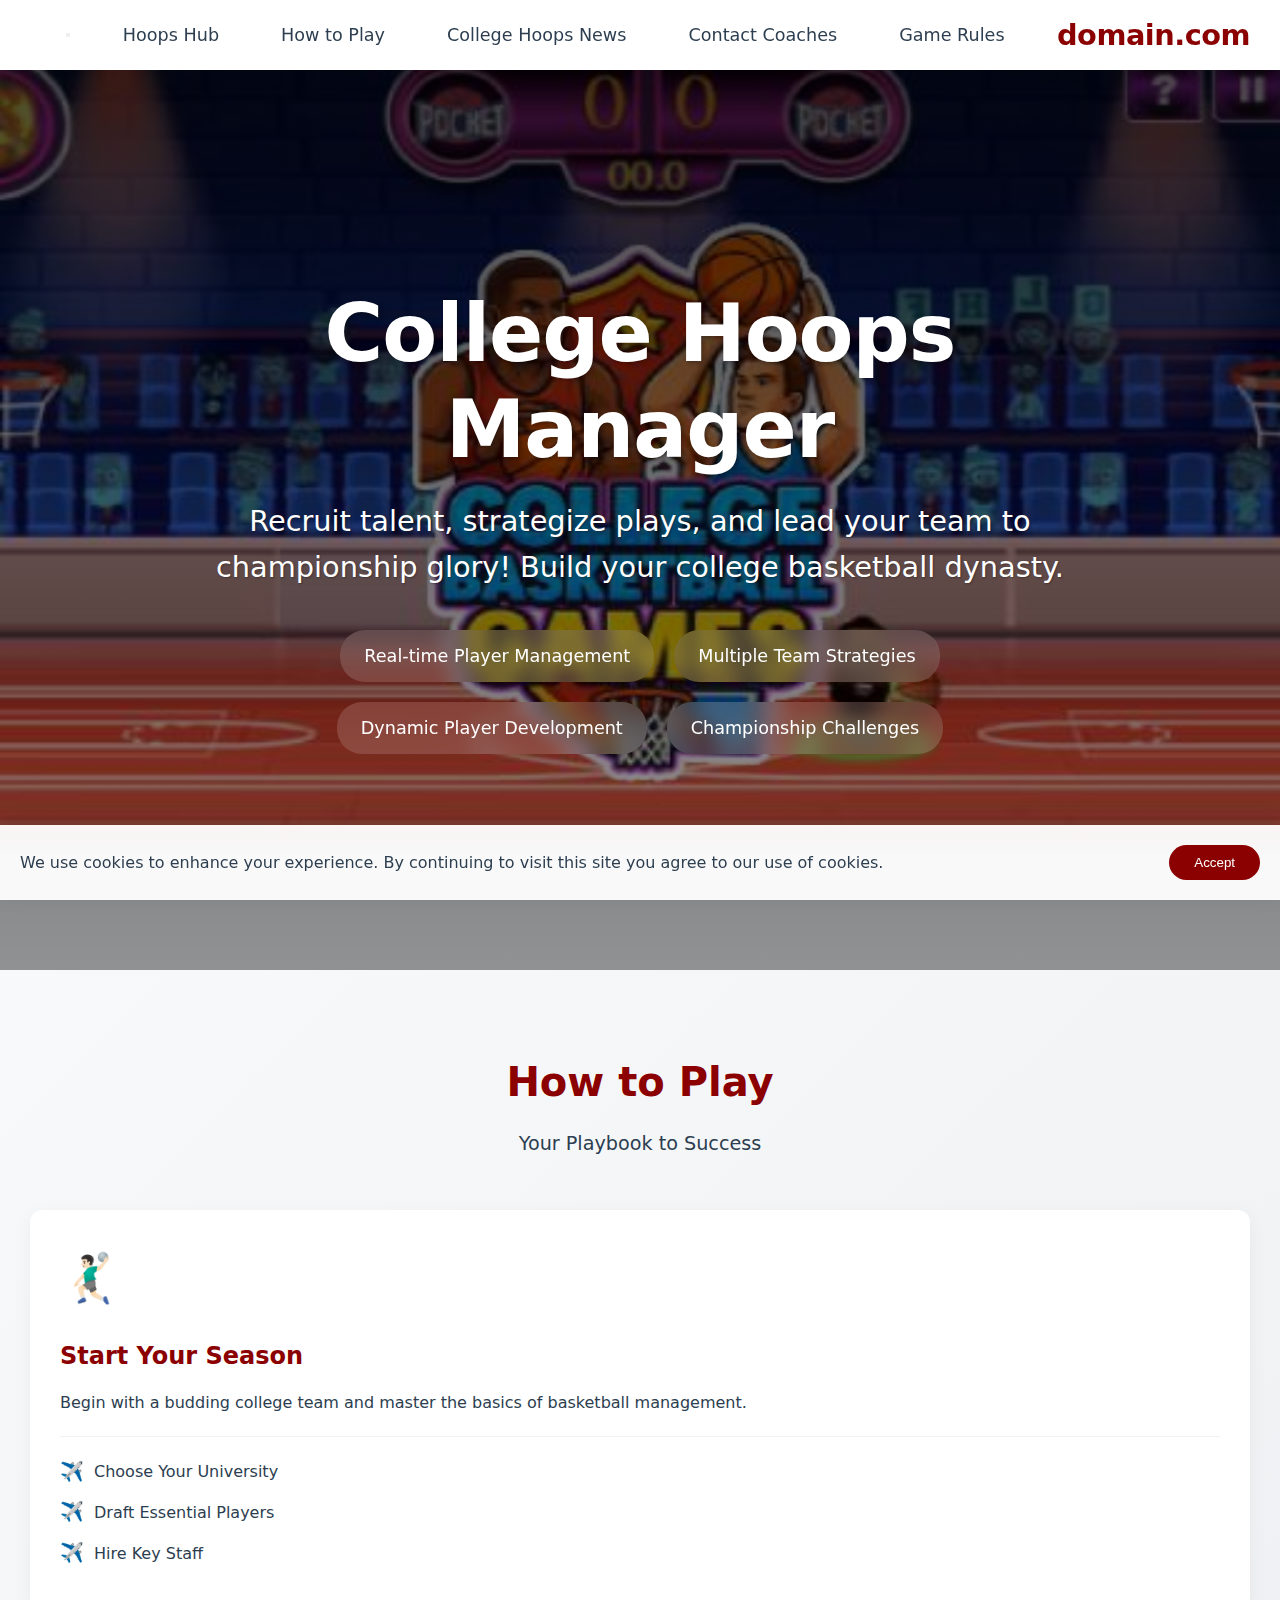
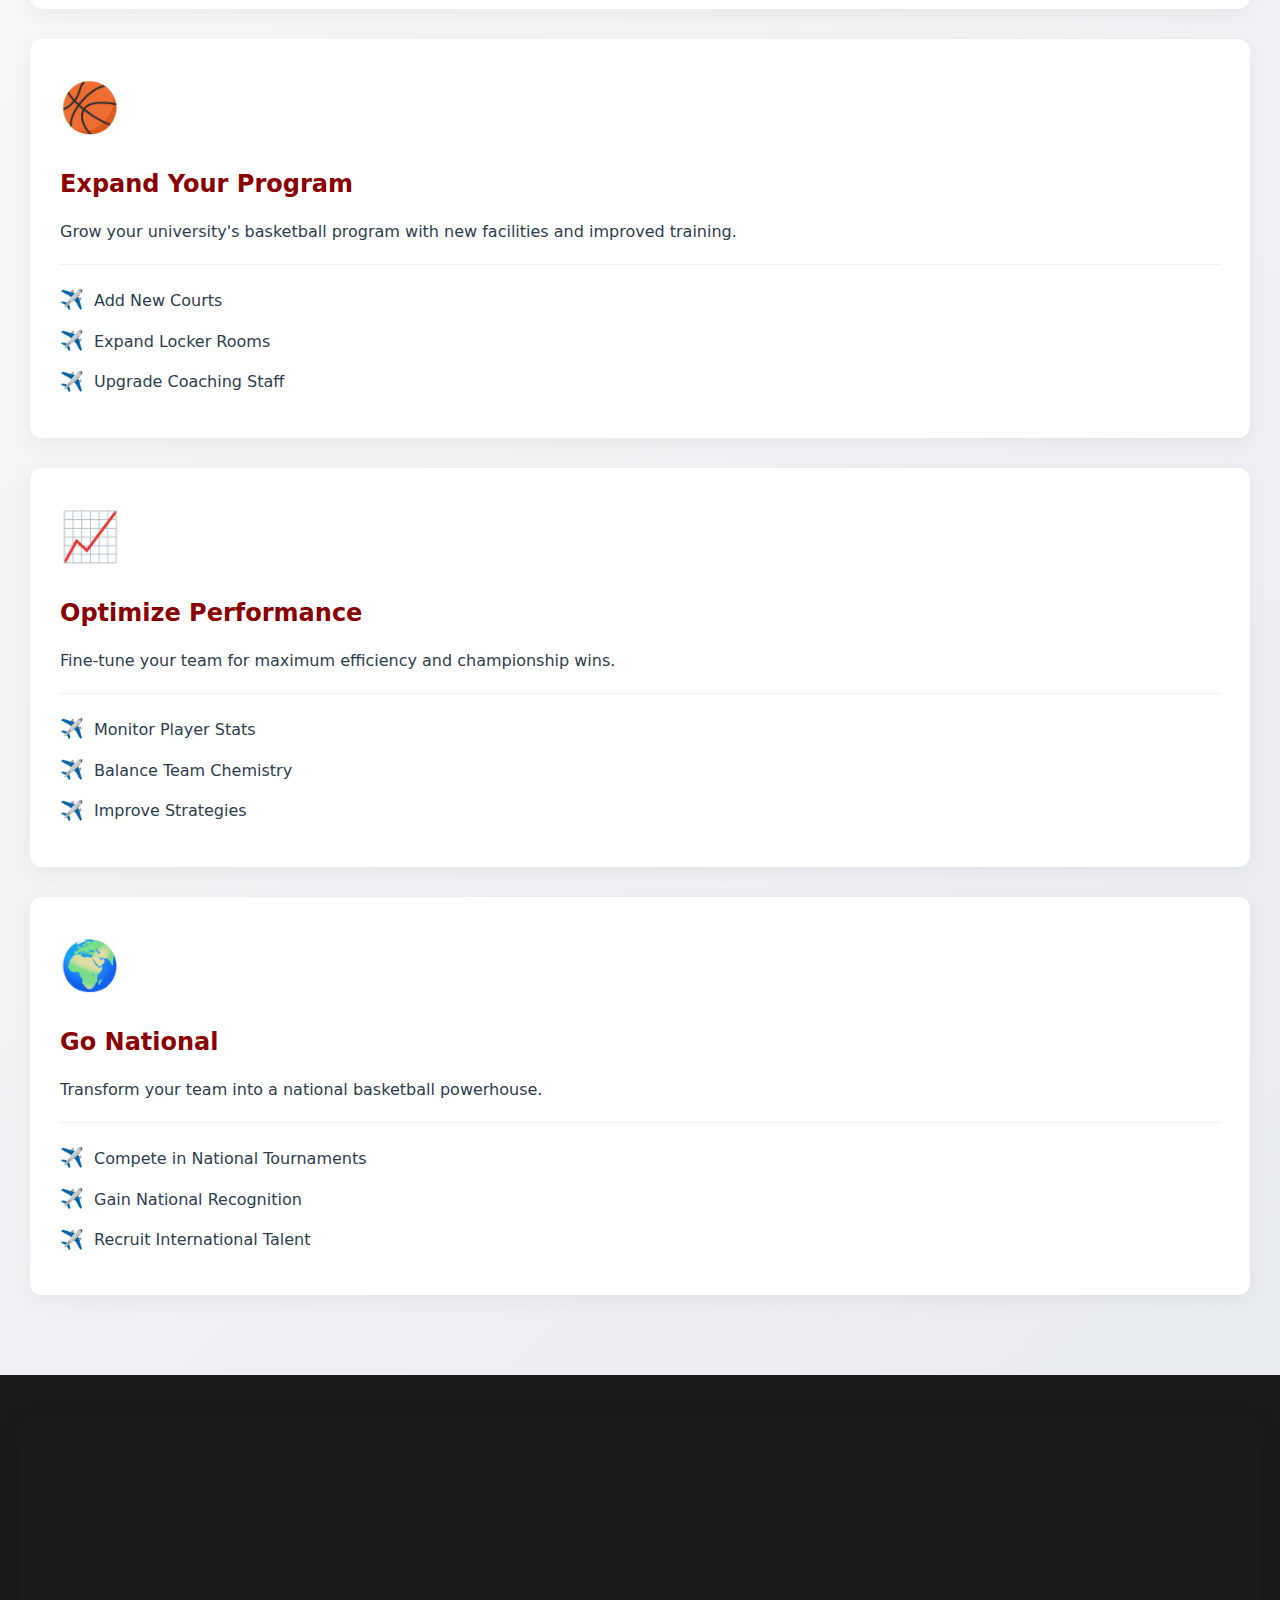
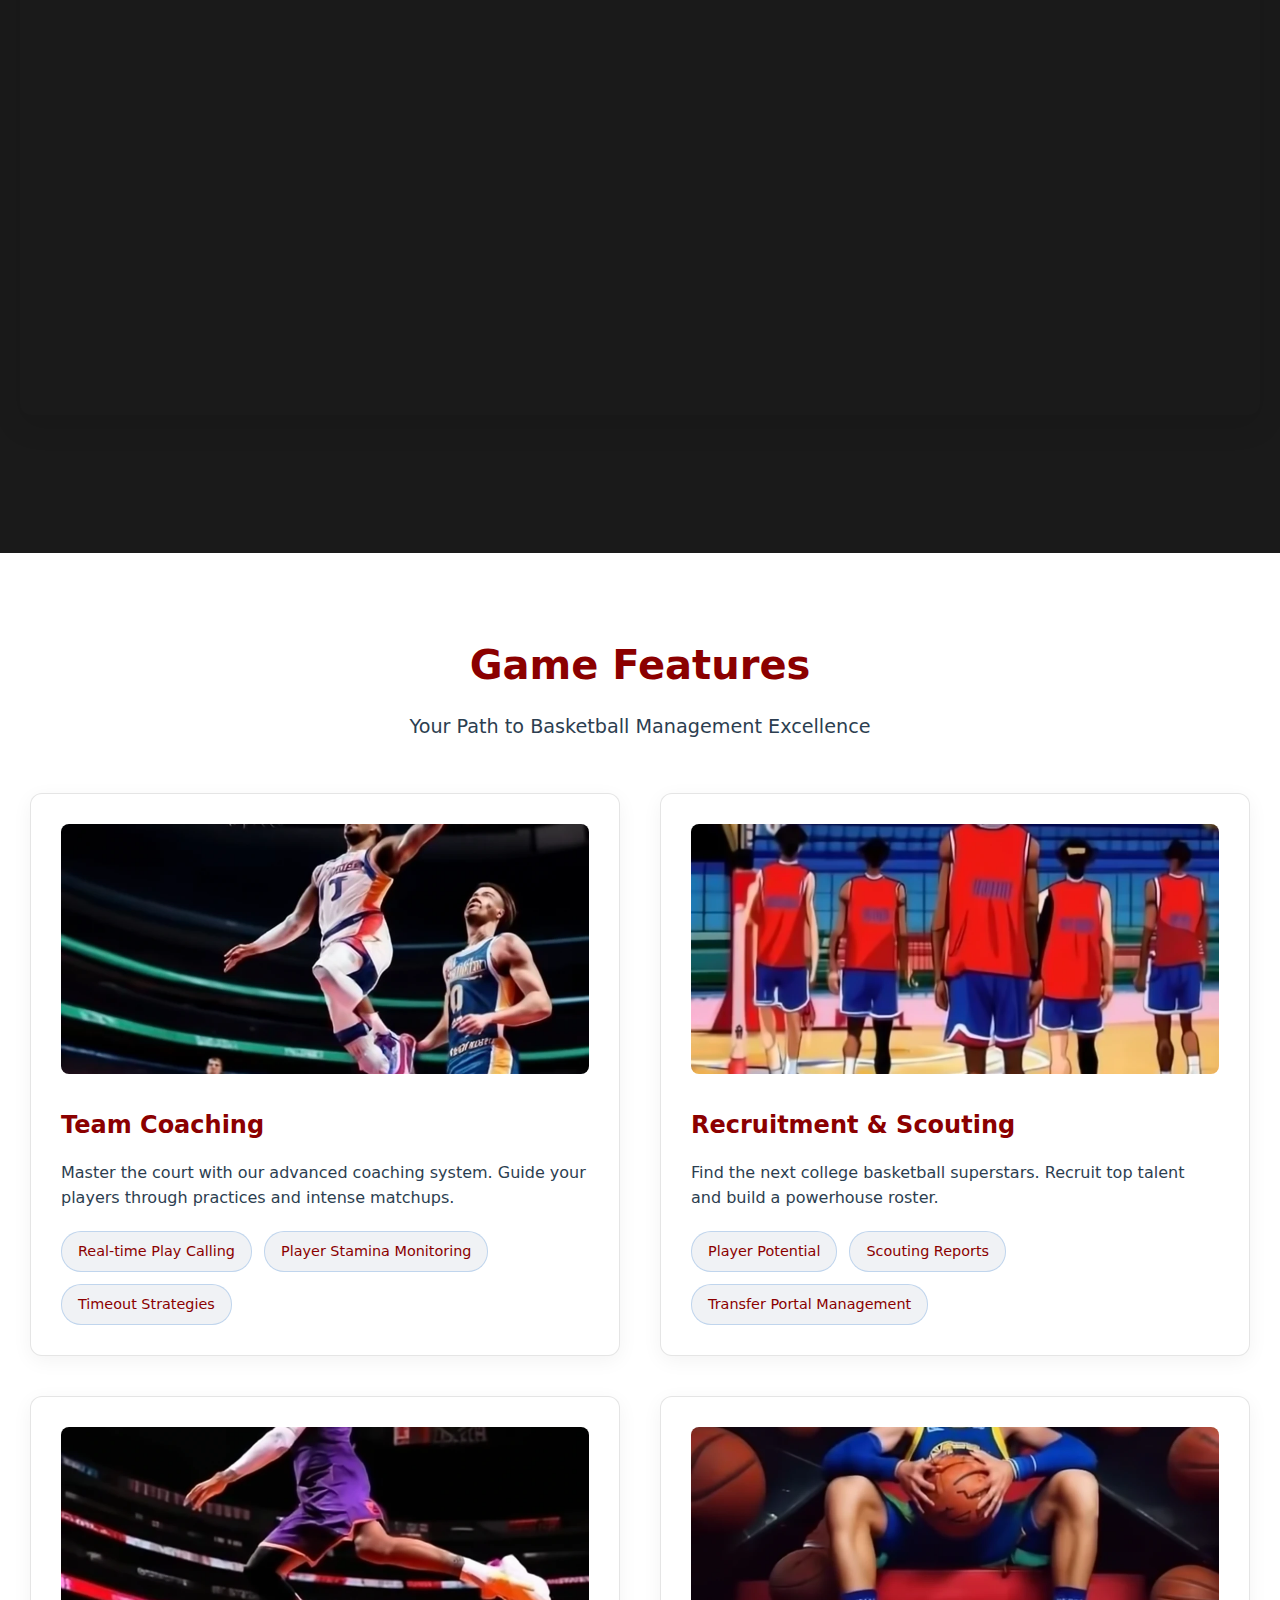
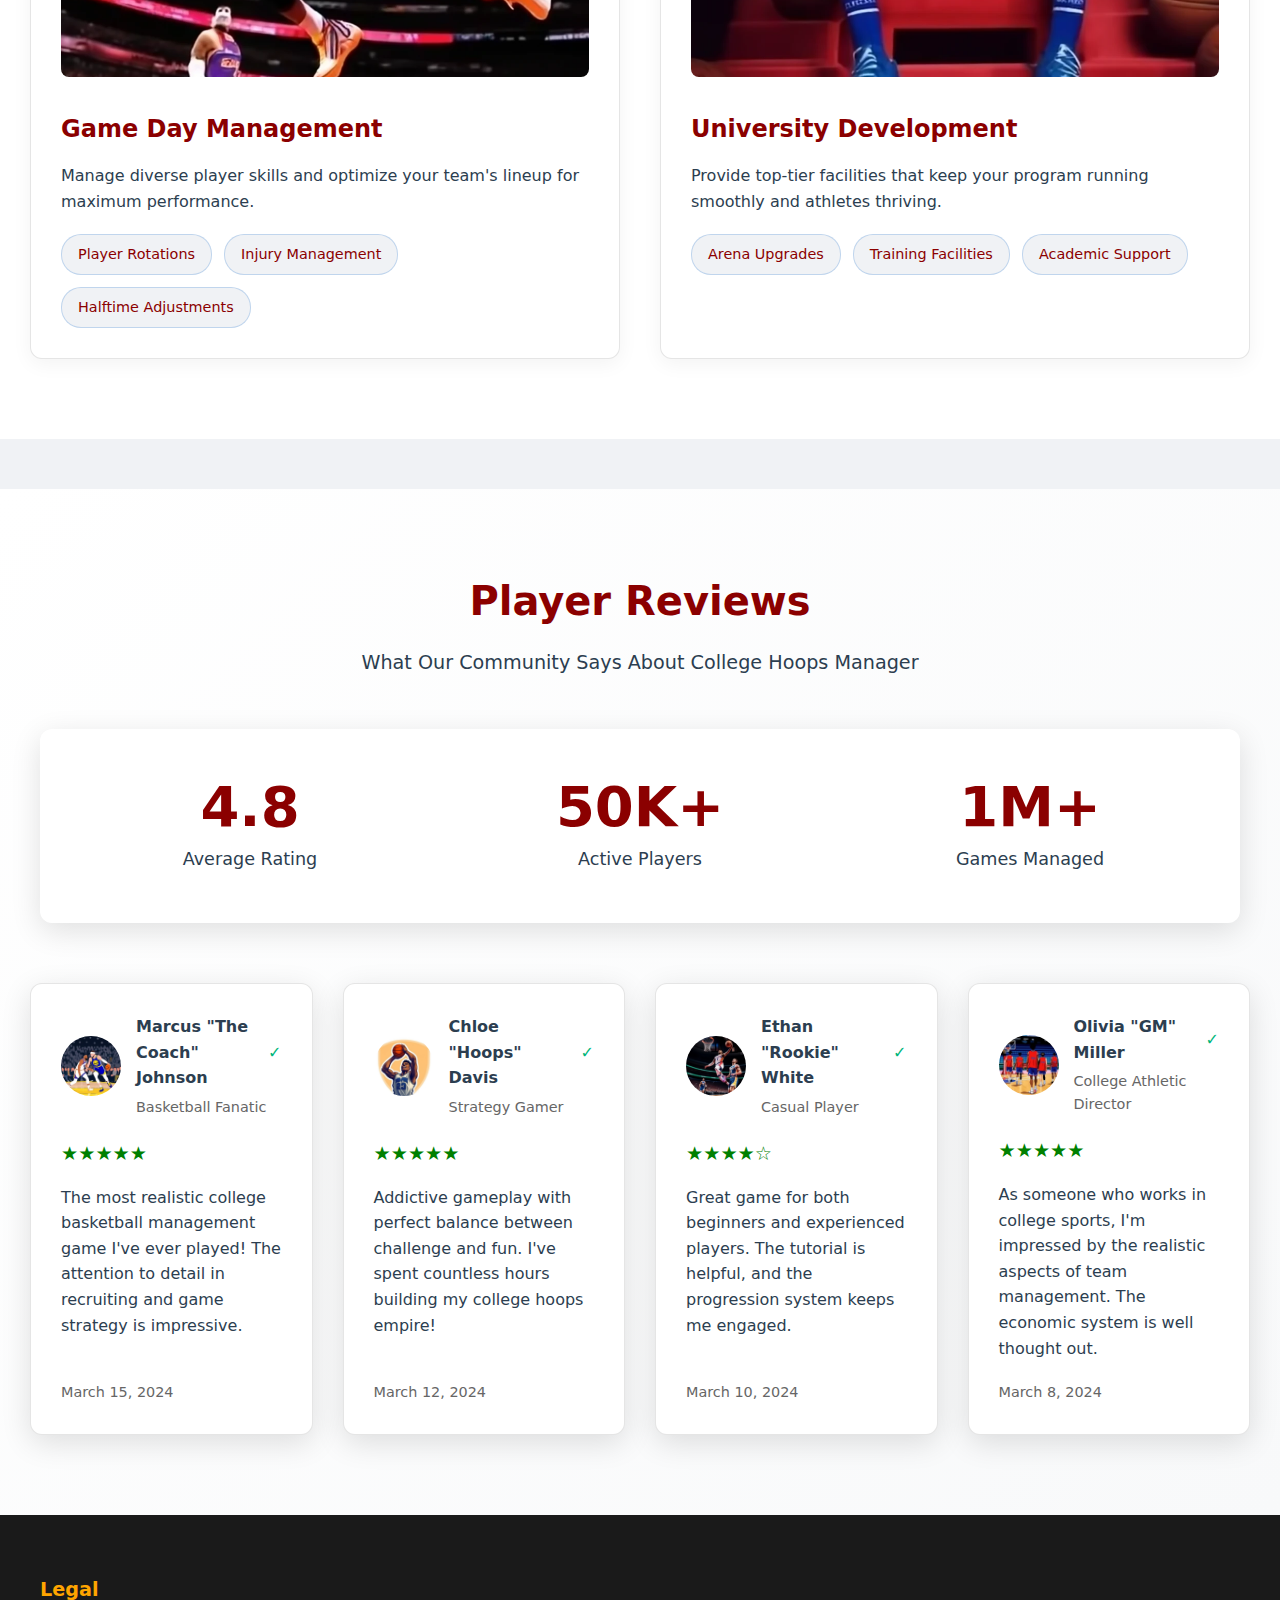
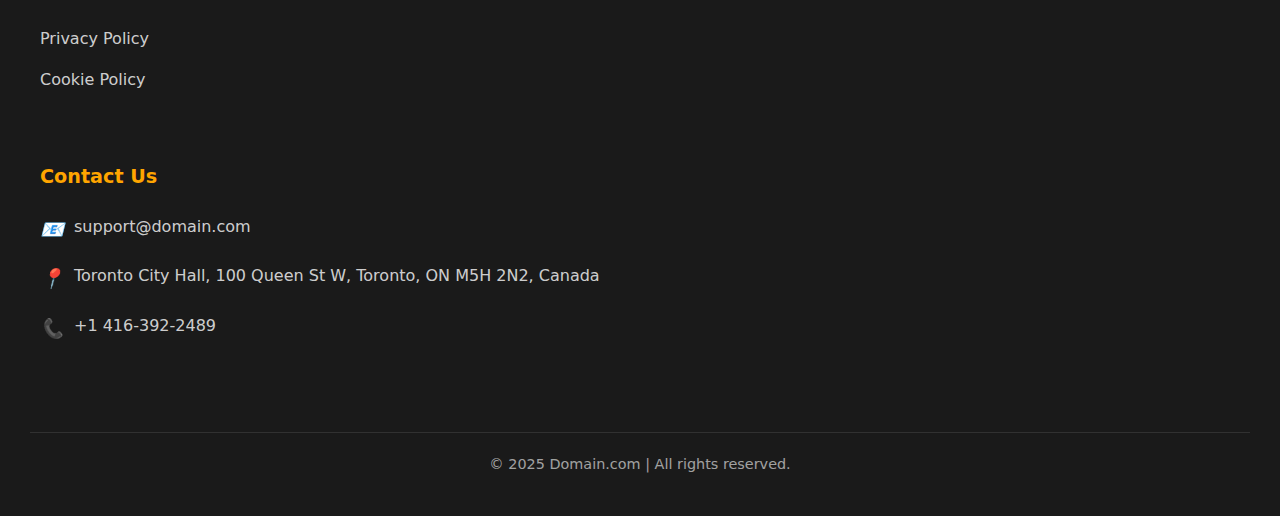
<file: index.html>
<!DOCTYPE html>
<html lang="en">
  <head>
    <meta charset="UTF-8" />
    <meta name="viewport" content="width=device-width, initial-scale=1.0" />
    <title>College Hoops Manager</title>
    <link rel="stylesheet" href="css/styles.css" />
    <link rel="icon" type="image/x-icon" href="images/favicon.ico" />
    <meta
      name="description"
      content="Recruit talent, strategize plays, and lead your team to championship glory in this exciting simulation game. Build your college basketball dynasty!"
    />
  </head>
  <body>
    <div id="header-container"></div>

    <section class="hero">
      <div class="hero-content">
        <h1 class="hero-title"></h1>
        <p class="hero-description"></p>
        <div class="hero-highlights"></div>
      </div>
    </section>

    <section id="how-to-play" class="how-to-play">
      <h2 class="section-title"></h2>
      <p class="section-subtitle how-to-play-subtitle"></p>
      <div class="steps-container"></div>
    </section>

    <section id="game" class="game-container">
      <div class="game-wrapper">
        <iframe
          src="https://html5.gamemonetize.co/red1ovg6fjny2ulquxvt4y3ah0xby91y/"
          width="100%"
          height="100%"
          scrolling="no"
          frameborder="0"
          title="College Hoops Manager"
          loading="lazy"
          allow="fullscreen"
        >
        </iframe>
      </div>
    </section>

    <section id="features" class="features">
      <h2 class="section-title"></h2>
      <p class="section-subtitle features-subtitle"></p>
      <div class="features-grid"></div>
    </section>

      <h2 class="section-title"></h2>
      <p class="section-subtitle expansion-subtitle"></p>
      <div class="expansion-features"></div>
    </section>

    <section id="reviews" class="reviews">
      <h2 class="section-title"></h2>
      <p class="section-subtitle reviews-subtitle"></p>

      <div class="reviews-stats"></div>

      <div class="reviews-grid"></div>
    </section>

    <div id="footer-container"></div>

    <div class="cookie-bar">
      <div class="cookie-bar-text">
        We use cookies to enhance your experience. By continuing to visit this
        site you agree to our use of cookies.
      </div>
      <div class="cookie-bar-buttons">
        <button class="cookie-accept-btn">Accept</button>
      </div>
    </div>

    <script src="js/main.js"></script>
    <script>
      // Cookie bar functionality
      document.addEventListener("DOMContentLoaded", function () {
        const cookieBar = document.querySelector(".cookie-bar");
        const acceptBtn = document.querySelector(".cookie-accept-btn");

        // Show cookie bar with animation
        setTimeout(() => {
          cookieBar.classList.add("show");
        }, 1000);

        // Handle accept button click
        acceptBtn.addEventListener("click", () => {
          cookieBar.classList.remove("show");
        });
      });
    </script>
  </body>
</html>
</file>
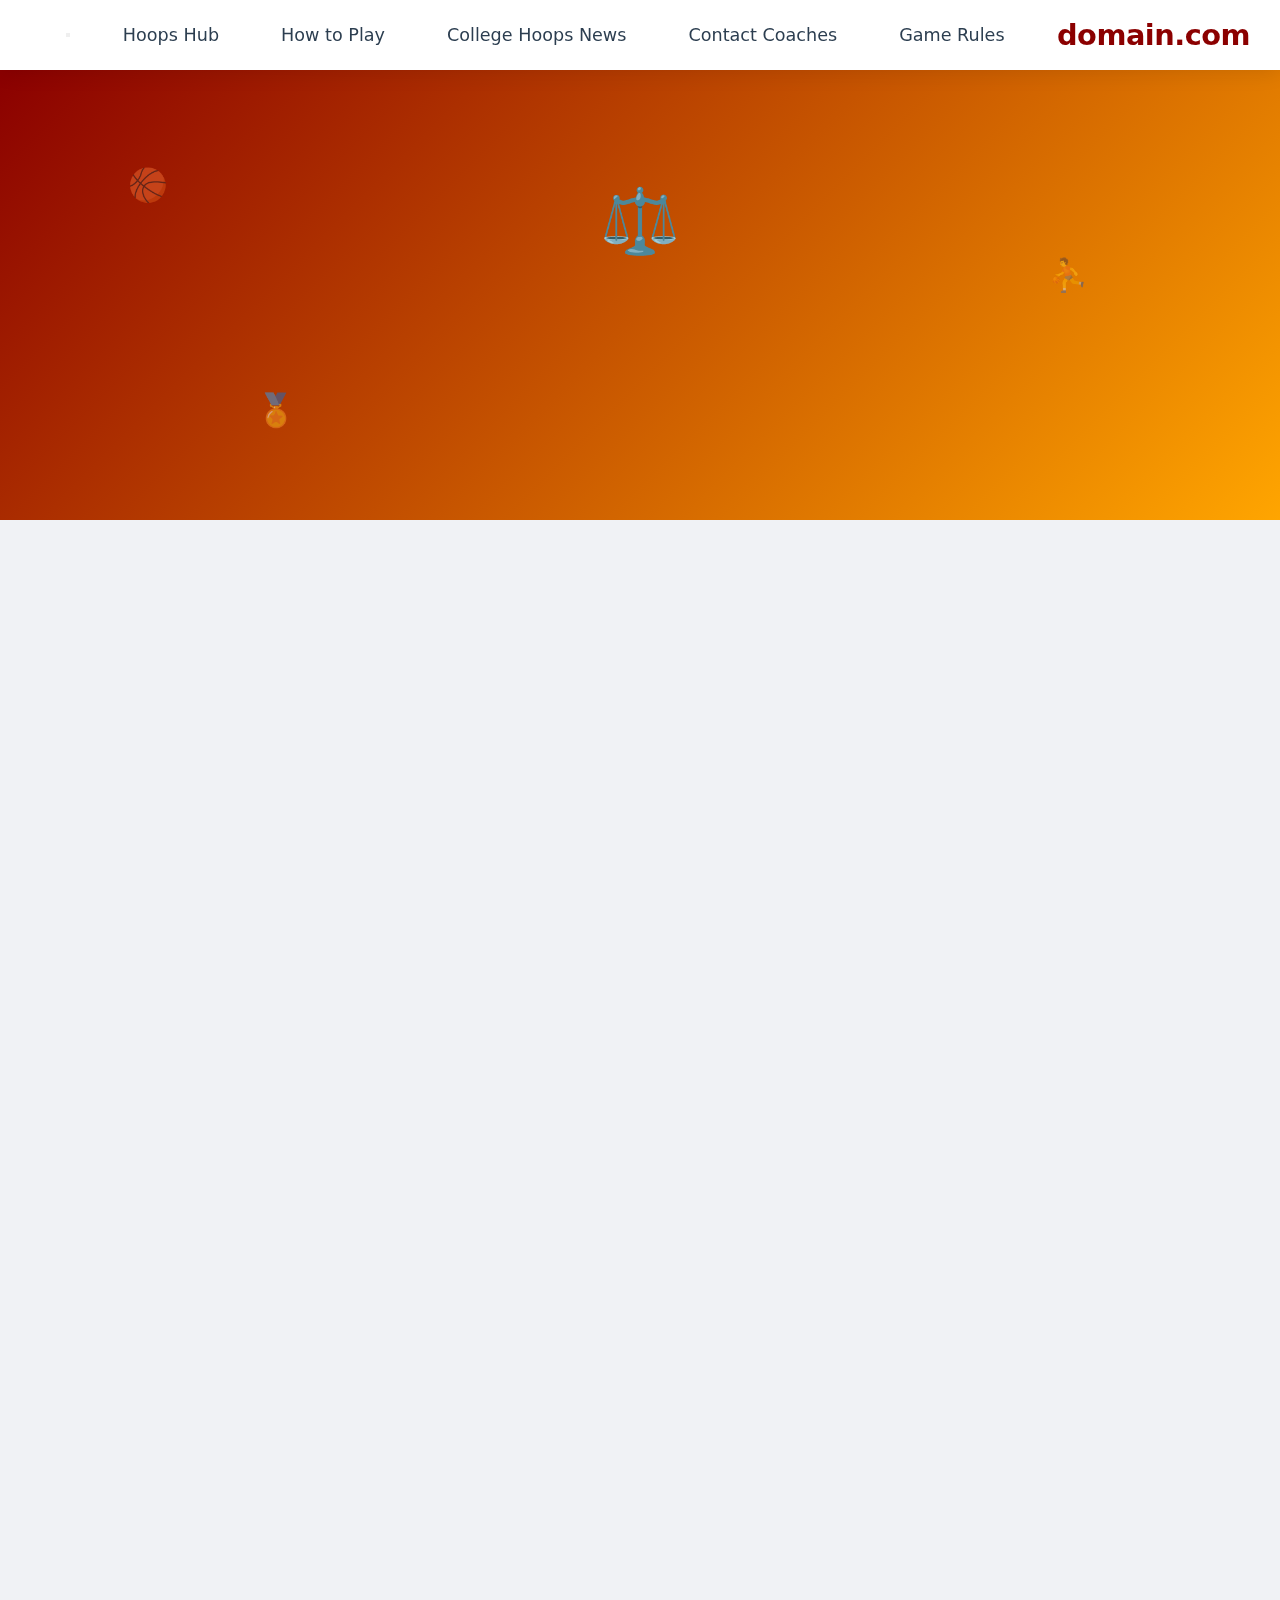
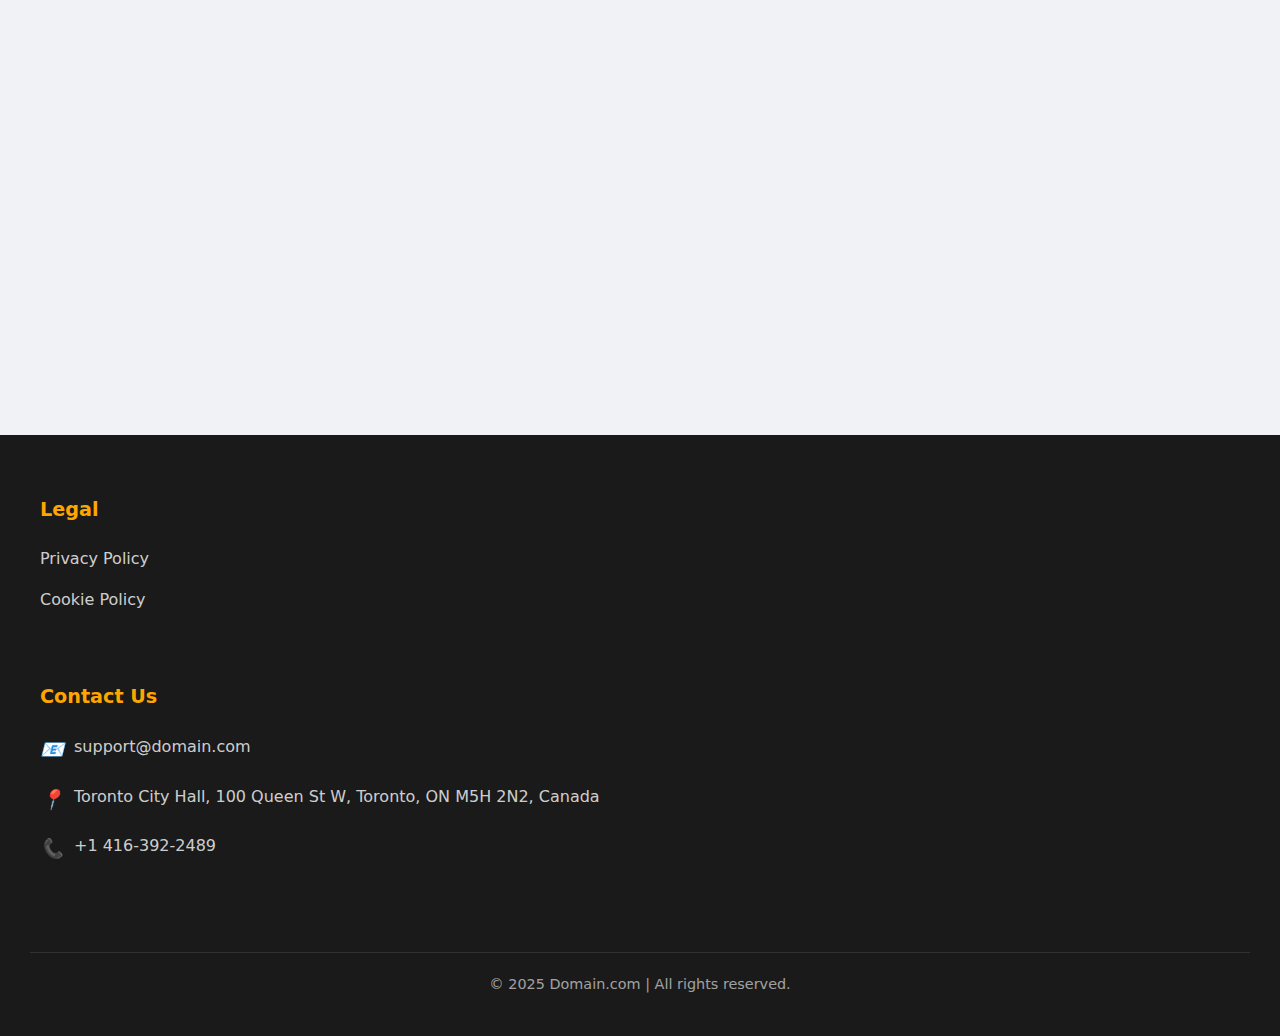
<file: air-disclaimer.html>
<!DOCTYPE html>
<html lang="en">
  <head>
    <meta charset="UTF-8" />
    <meta name="viewport" content="width=device-width, initial-scale=1.0" />
    <title>Game Rules - College Hoops Manager</title>
    <link rel="stylesheet" href="css/styles.css" />
    <link rel="icon" type="image/x-icon" href="images/favicon.ico" />
    <meta
      name="description"
      content="Legal disclaimer and terms for College Hoops Manager game"
    />
  </head>
  <body>
    <div id="header-container"></div>

    <section class="disclaimer-hero">
      <div class="disclaimer-hero-content">
        <div class="disclaimer-icon">⚖️</div>
        <h1 class="disclaimer-title">Game Rules</h1>
        <p class="disclaimer-subtitle">Important Game Information</p>
      </div>
      <div class="floating-planes">
        <div class="plane plane-1">🏀</div>
        <div class="plane plane-2">⛹️</div>
        <div class="plane plane-3">🏅</div>
      </div>
    </section>

    <section class="disclaimer-content">
      <div class="disclaimer-container">
        <div class="disclaimer-card">
          <h2>Game Simulation Notice</h2>
          <p>
            <strong class="highlight-primary">College Hoops Manager</strong>
            is a simulation game designed for entertainment purposes only. The
            game does not represent real-world college basketball operations or
            team management procedures.
          </p>
        </div>

        <div class="disclaimer-card">
          <h2>Educational Purpose</h2>
          <p>
            While our game incorporates certain aspects of basketball and team
            management, it is
            <strong class="highlight-accent"
              >not intended for professional training or sports
              certification</strong
            >. Any resemblance to real basketball procedures is simplified for
            entertainment value.
          </p>
        </div>

        <div class="disclaimer-card">
          <h2>Virtual Currency & In-Game Economy</h2>
          <p>
            All transactions within the game involve
            <strong class="highlight-primary">virtual currency only</strong>.
            The in-game economy is simulated and has no real-world monetary
            value or implications.
          </p>
        </div>

        <div class="disclaimer-card">
          <h2>Content & Updates</h2>
          <p>
            We reserve the right to
            <strong class="highlight-accent"
              >modify, update, or change any aspect of the game</strong
            >
            without prior notice. Game features, mechanics, and content may be
            adjusted for balance or entertainment purposes.
          </p>
        </div>

        <div class="disclaimer-card">
          <h2>User Responsibilities</h2>
          <p>
            Players acknowledge that they are
            <strong class="highlight-primary"
              >playing at their own discretion</strong
            >
            and are responsible for ensuring their gaming environment and
            schedule align with their personal circumstances.
          </p>
        </div>

        <div class="disclaimer-card">
          <h2>Data & Privacy</h2>
          <p>
            We collect and store only
            <strong class="highlight-accent"
              >essential game-related data</strong
            >
            necessary for proper game functionality and user experience. For
            more information, please refer to our Privacy Policy.
          </p>
        </div>

        <div class="disclaimer-notice">
          <div class="notice-icon">📝</div>
          <p>
            By playing College Hoops Manager, you acknowledge that you have
            read, understood, and agreed to these game rules. For any questions
            or concerns, please
            <a href="contact-tower.html" class="notice-link"
              >contact our support team</a
            >.
          </p>
        </div>
      </div>
    </section>

    <div id="footer-container"></div>

    <script src="js/main.js"></script>
  </body>
</html>
</file>
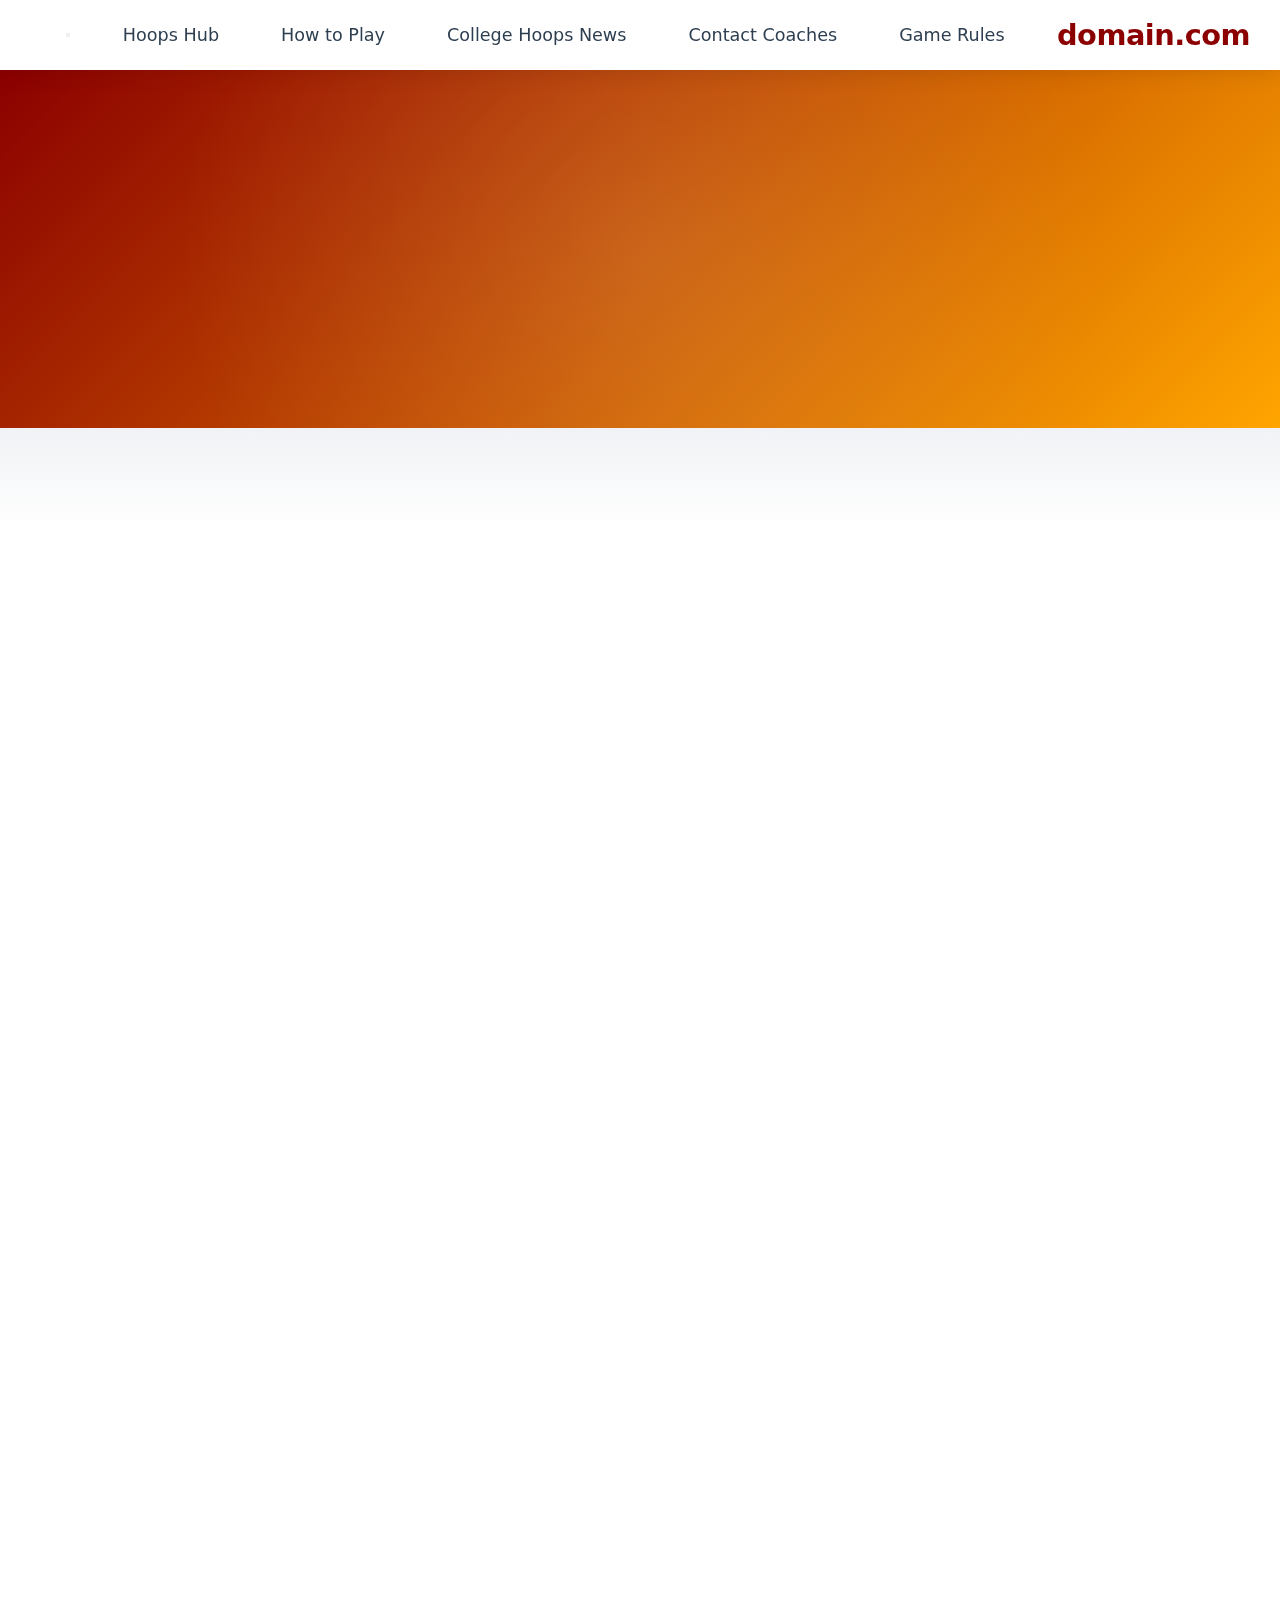
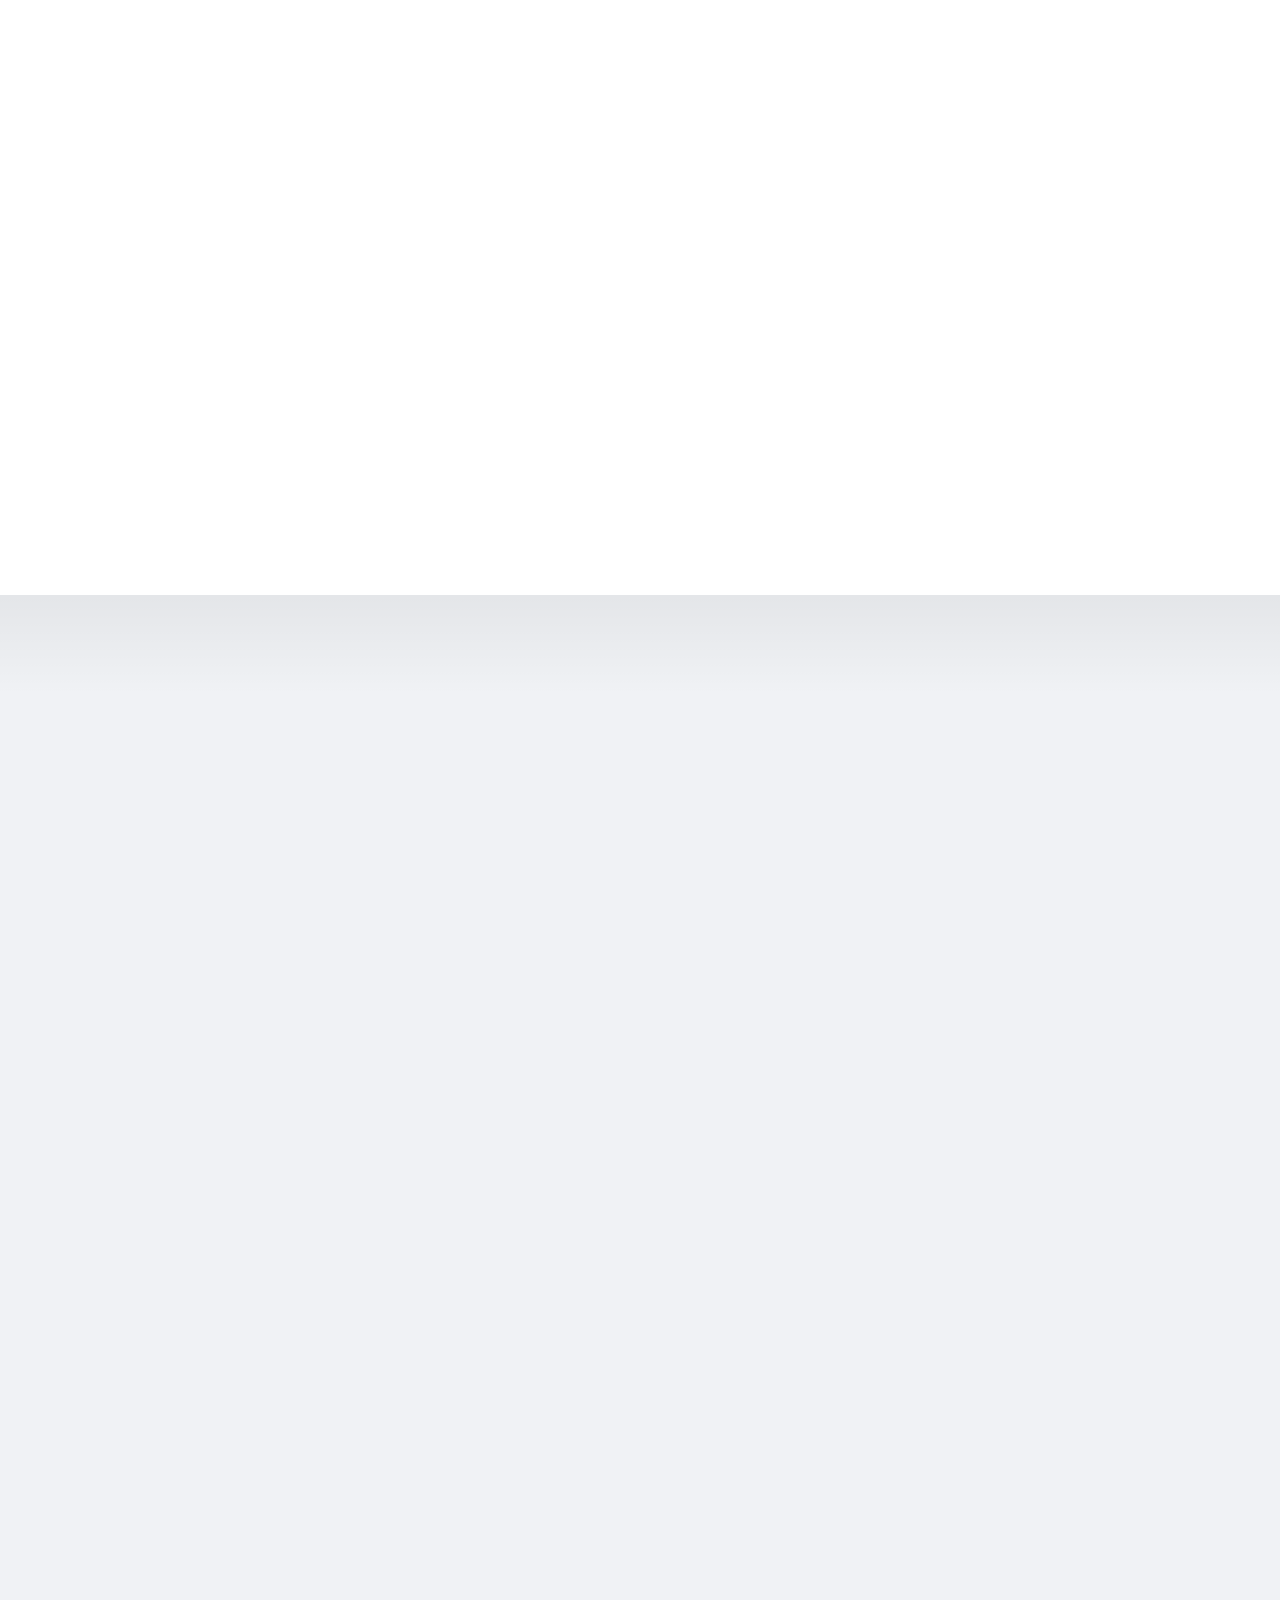
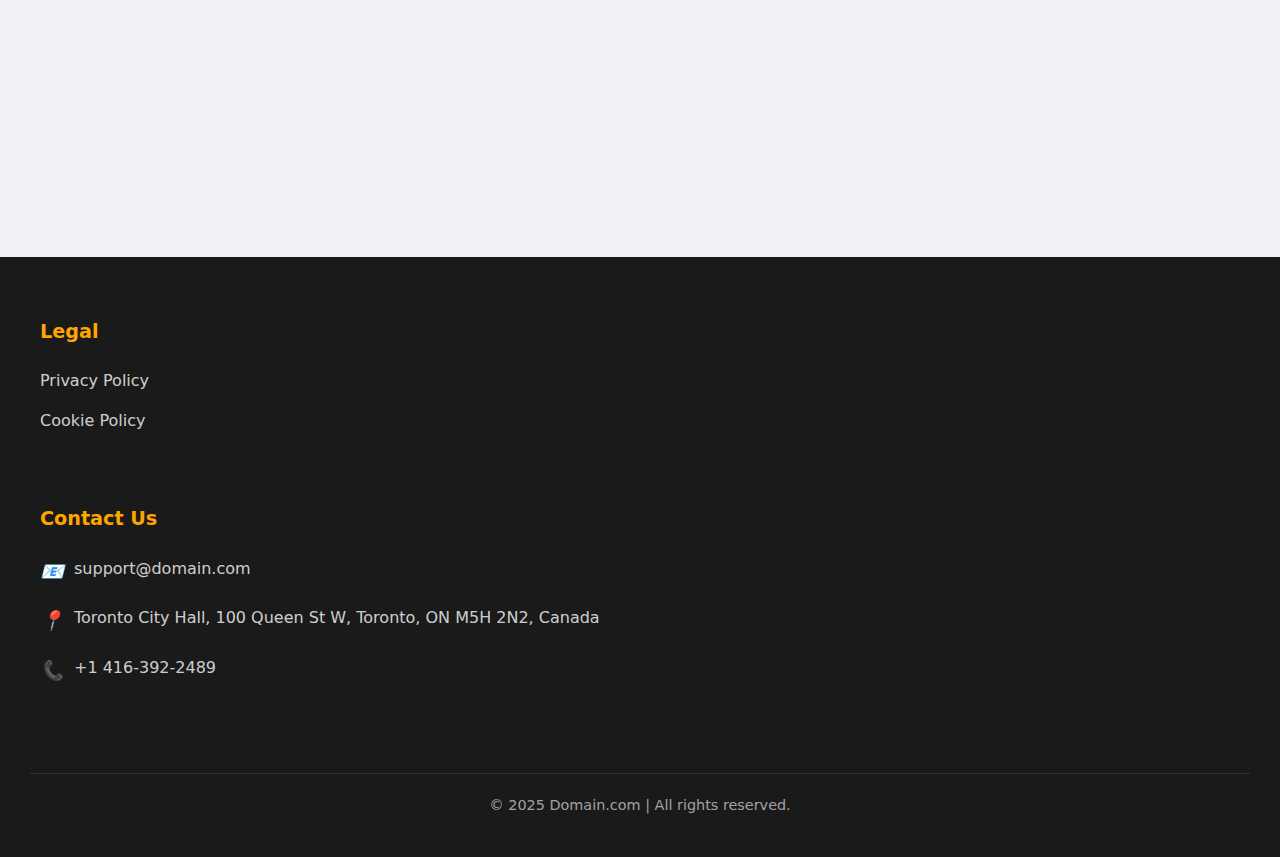
<file: air-traffic-news.html>
<!DOCTYPE html>
<html lang="en">
  <head>
    <meta charset="UTF-8" />
    <meta name="viewport" content="width=device-width, initial-scale=1.0" />
    <title>College Hoops News - College Hoops Manager</title>
    <link rel="stylesheet" href="css/styles.css" />
    <link rel="icon" type="image/x-icon" href="images/favicon.ico" />
    <meta
      name="description"
      content="Latest updates from the world of college basketball, game updates, and team development news"
    />
  </head>
  <body>
    <div id="header-container"></div>

    <section class="news-hero">
      <div class="news-hero-content">
        <h1 class="news-title"></h1>
        <p class="news-description"></p>
      </div>
    </section>

    <section class="featured-article">
      <div class="featured-content">
        <div class="featured-header">
          <h2 class="featured-title"></h2>
          <p class="featured-subtitle"></p>
        </div>
        <div class="featured-image"></div>
        <div class="featured-sections"></div>
        <div class="featured-conclusion"></div>
      </div>
    </section>

    <section class="news-grid-section">
      <div class="news-grid"></div>
    </section>

    <div id="footer-container"></div>

    <script src="js/main.js"></script>
    <script src="js/news.js"></script>
  </body>
</html>
</file>
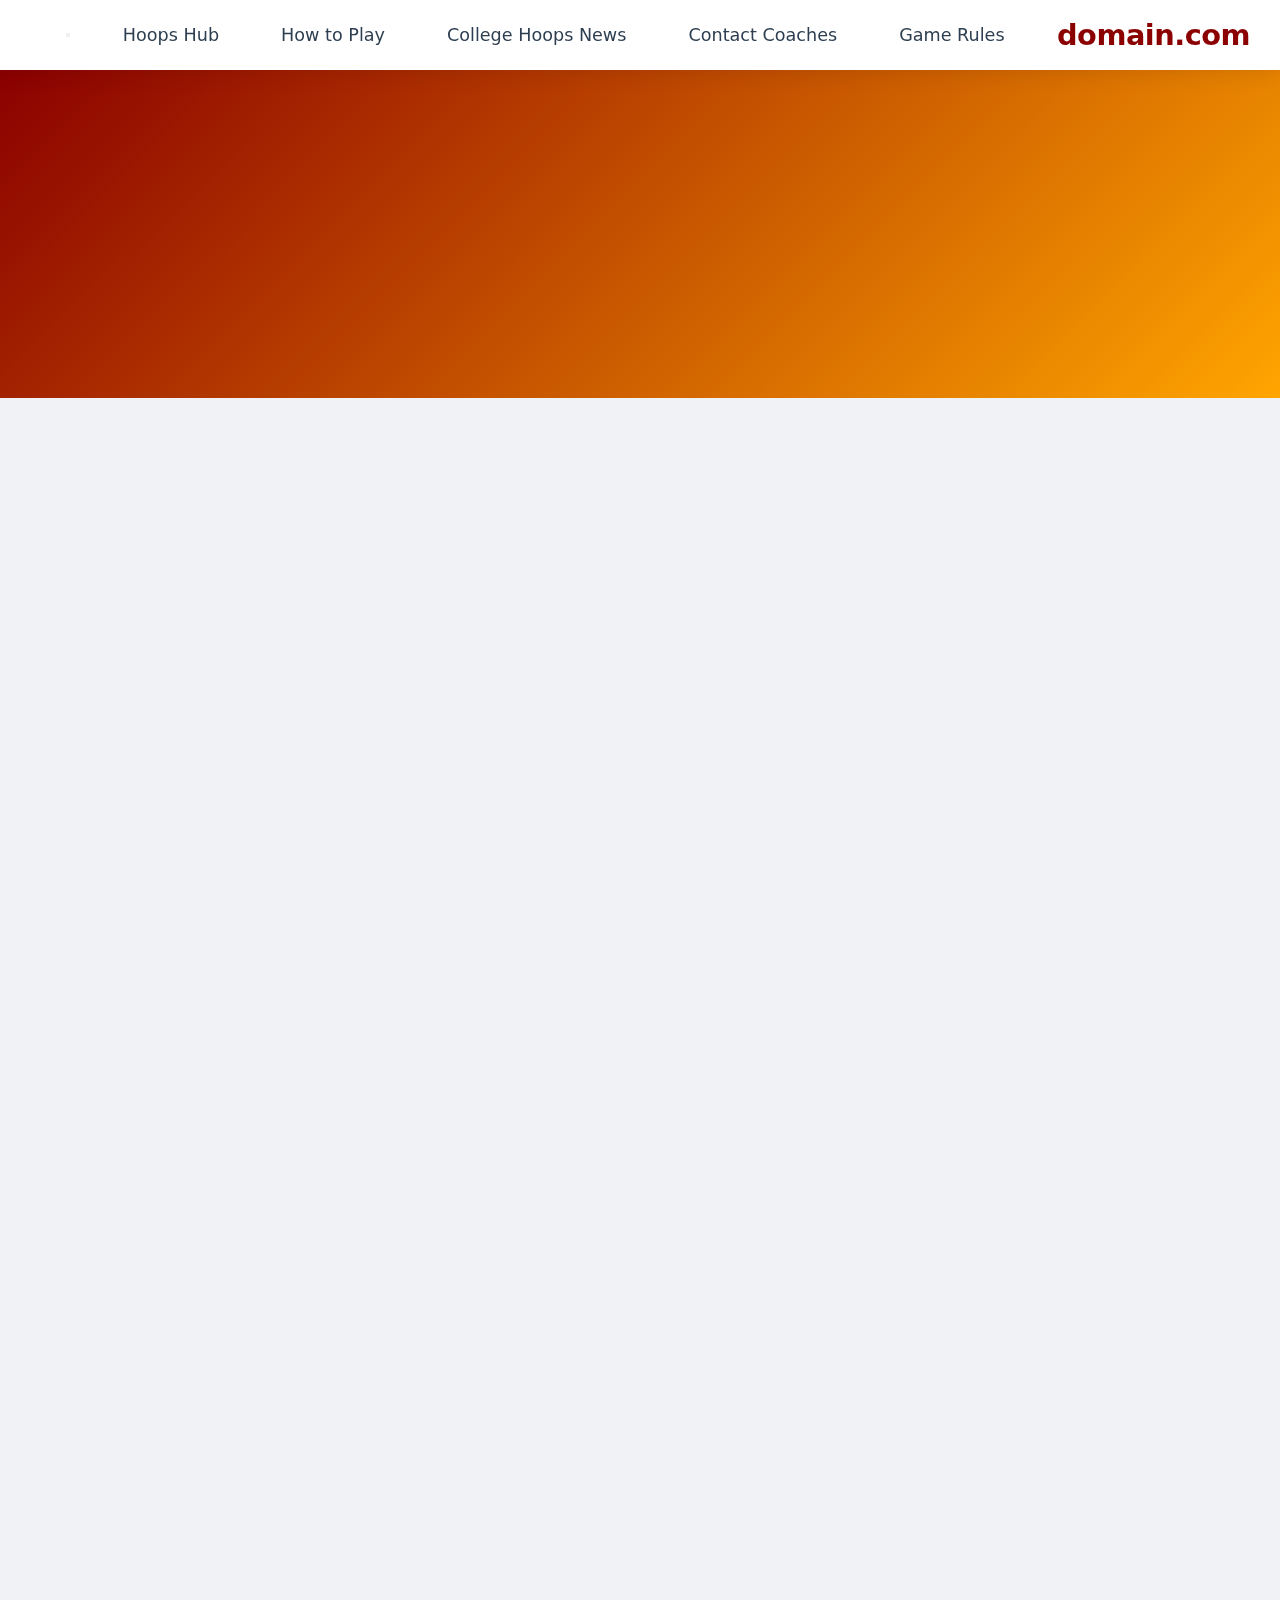
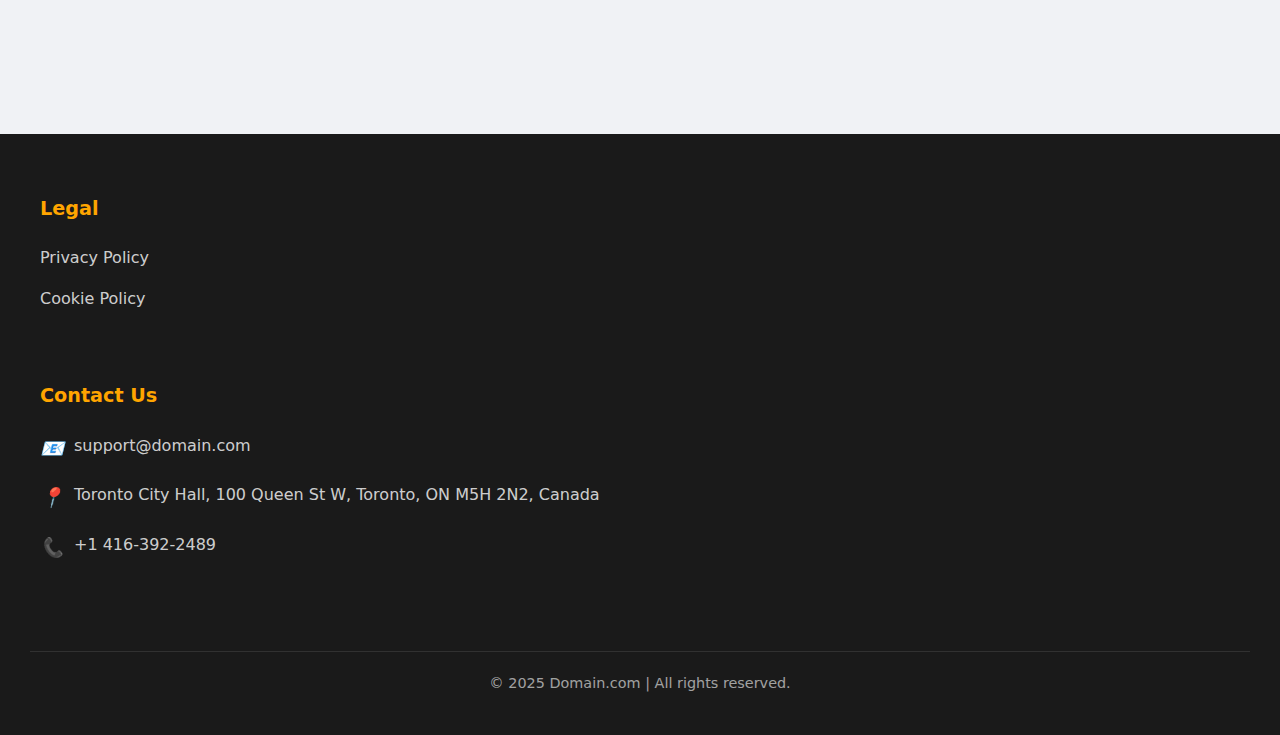
<file: contact-tower.html>
<!DOCTYPE html>
<html lang="en">
  <head>
    <meta charset="UTF-8" />
    <meta name="viewport" content="width=device-width, initial-scale=1.0" />
    <title>Contact Coaches - College Hoops Manager</title>
    <link rel="stylesheet" href="css/styles.css" />
    <link rel="icon" type="image/x-icon" href="images/favicon.ico" />
    <meta
      name="description"
      content="Contact our support team for any questions about College Hoops Manager game"
    />
  </head>
  <body>
    <div id="header-container"></div>

    <section class="contact-hero">
      <div class="contact-hero-content">
        <h1 class="contact-title">Contact Coaches</h1>
        <p class="contact-description">Get in touch with our support team</p>
      </div>
    </section>
    <section class="map-section">
      <iframe
        src="https://www.google.com/maps?q=100+Queen+St+W,+Toronto,+ON+M5H+2N2,+Canada&hl=en&output=embed"
        width="100%"
        height="450"
        style="border: 0"
        allowfullscreen=""
        loading="lazy"
        referrerpolicy="no-referrer-when-downgrade"
        class="map-frame"
      ></iframe>
    </section>

    <section class="contact-grid-section">
      <div class="contact-grid">
        <div class="contact-form-container">
          <h2>Send us a message</h2>
          <form id="contactForm" class="contact-form">
            <div class="form-group">
              <label for="name">Name</label>
              <input
                type="text"
                id="name"
                name="name"
                required
                class="form-input"
              />
            </div>
            <div class="form-group">
              <label for="email">Email</label>
              <input
                type="email"
                id="email"
                name="email"
                required
                class="form-input"
              />
            </div>
            <div class="form-group">
              <label for="message">Message</label>
              <textarea
                id="message"
                name="message"
                required
                class="form-input"
                rows="5"
              ></textarea>
            </div>
            <button type="submit" class="submit-button">Send Message</button>
          </form>
          <div id="notification" class="notification"></div>
        </div>

        <div class="contact-info-container">
          <h2>Contact Information</h2>
          <div class="contact-info-grid">
            <div class="contact-info-item">
              <div class="info-icon">📧</div>
              <h3>Email</h3>
              <p>support@domain.com</p>
            </div>
            <div class="contact-info-item">
              <div class="info-icon">📍</div>
              <h3>Address</h3>
              <p>
                Toronto City Hall, 100 Queen St W, Toronto, ON M5H 2N2, Canada
              </p>
            </div>
            <div class="contact-info-item">
              <div class="info-icon">📞</div>
              <h3>Phone</h3>
              <p>+1 416-392-2489</p>
            </div>
          </div>
        </div>
      </div>
    </section>

    <div id="footer-container"></div>

    <script src="js/main.js"></script>
    <script src="js/contact.js"></script>
  </body>
</html>
</file>
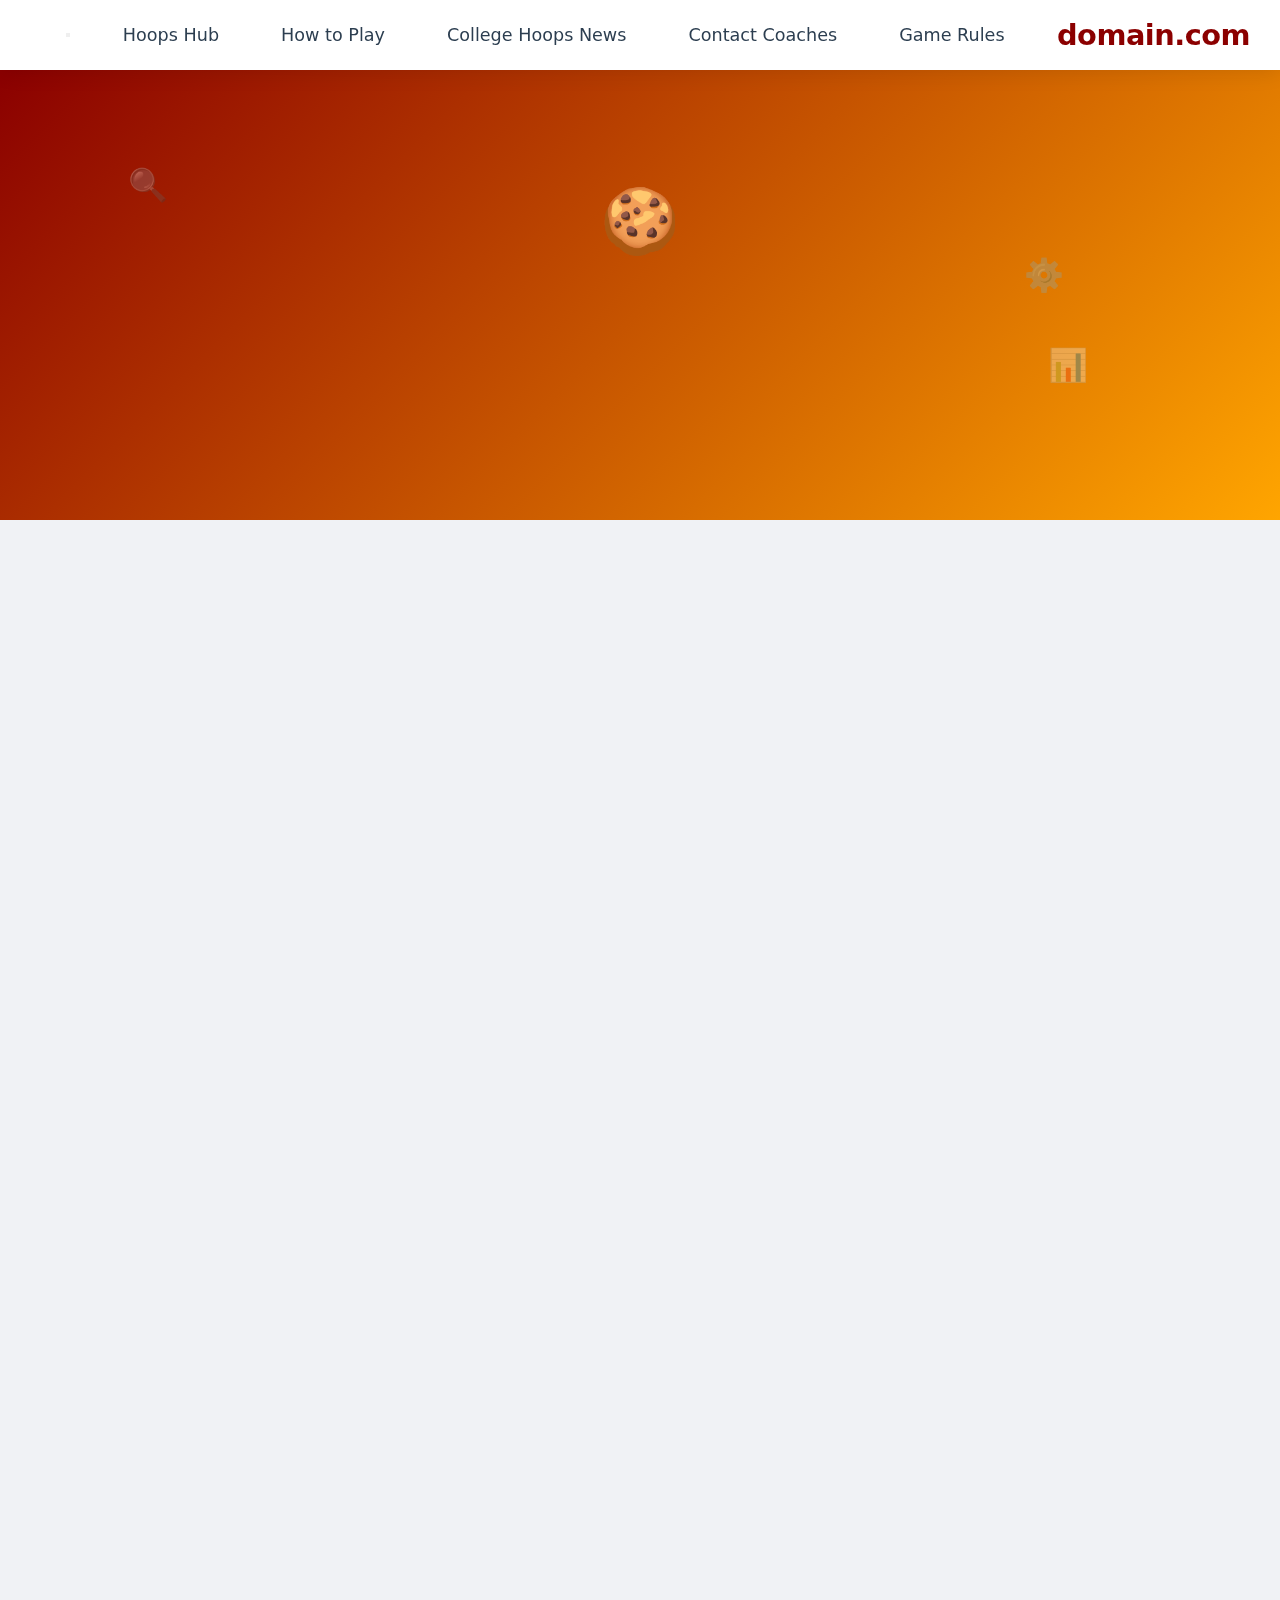
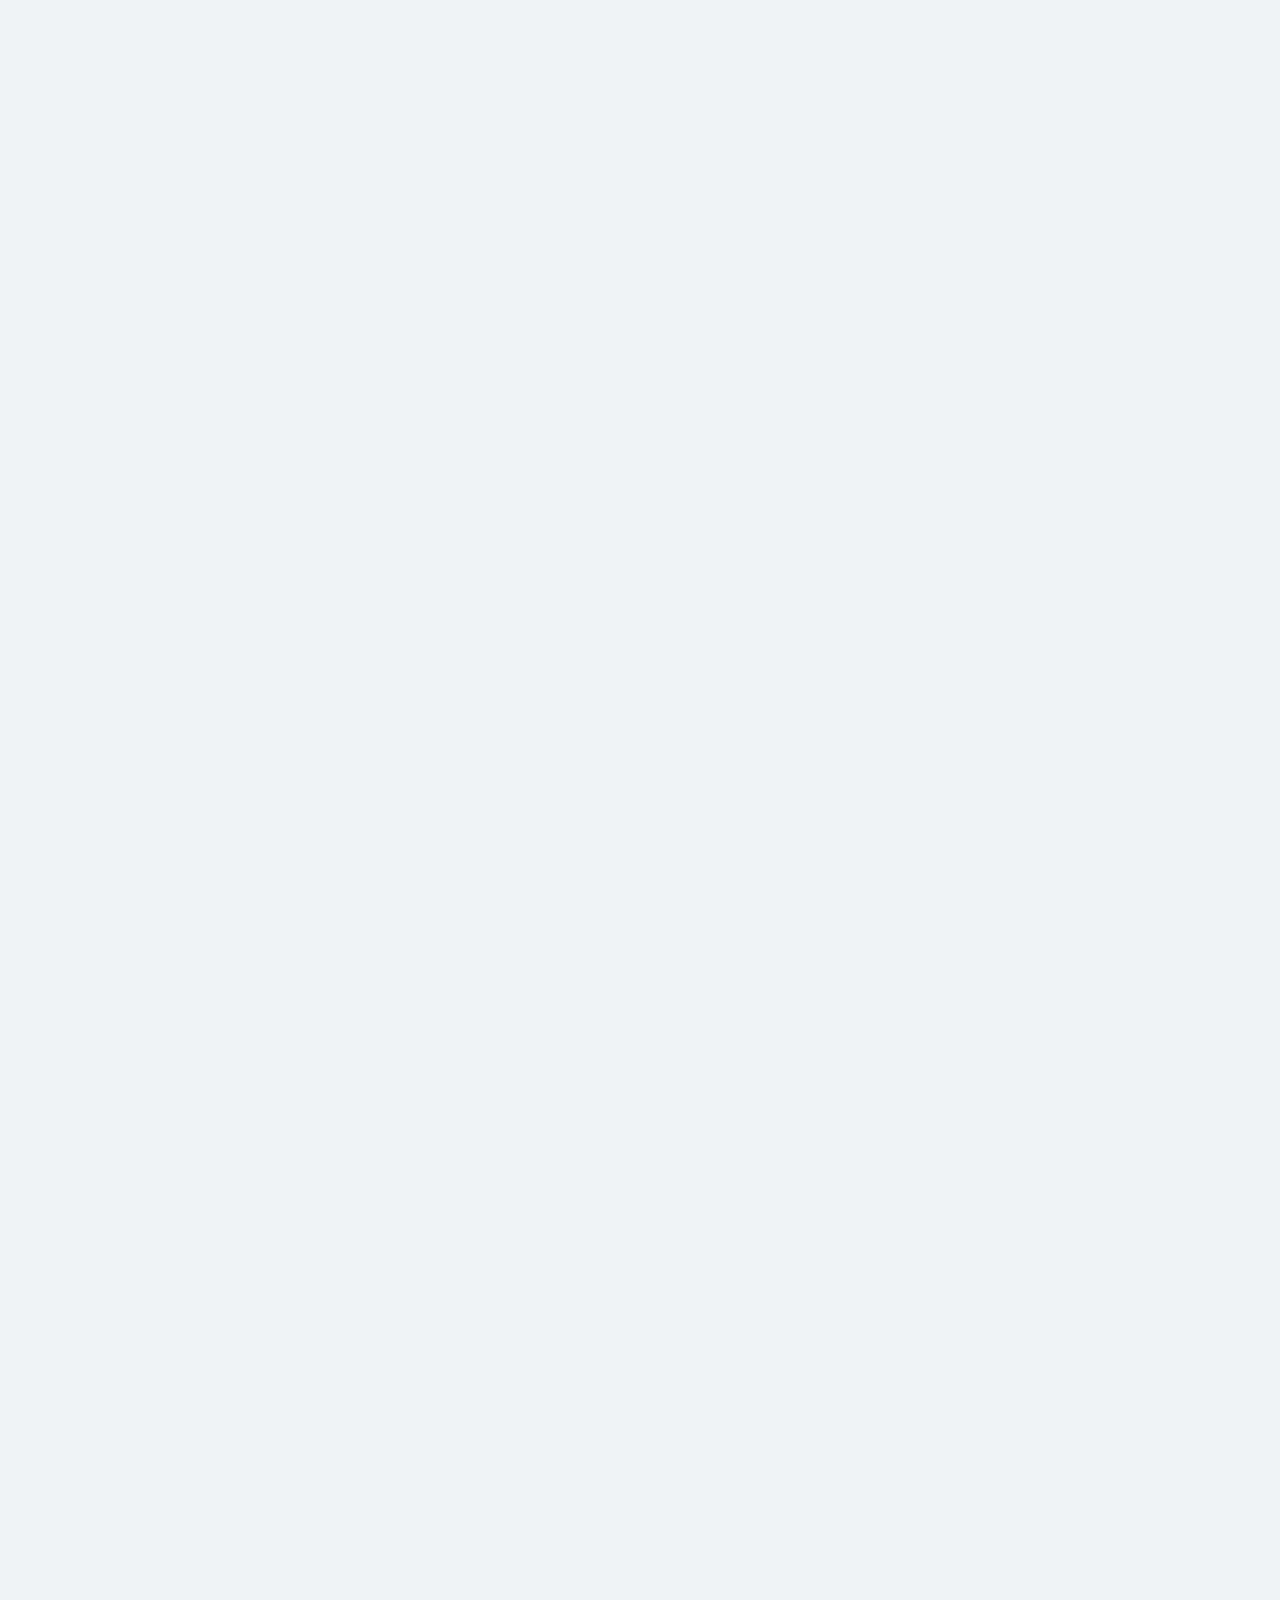
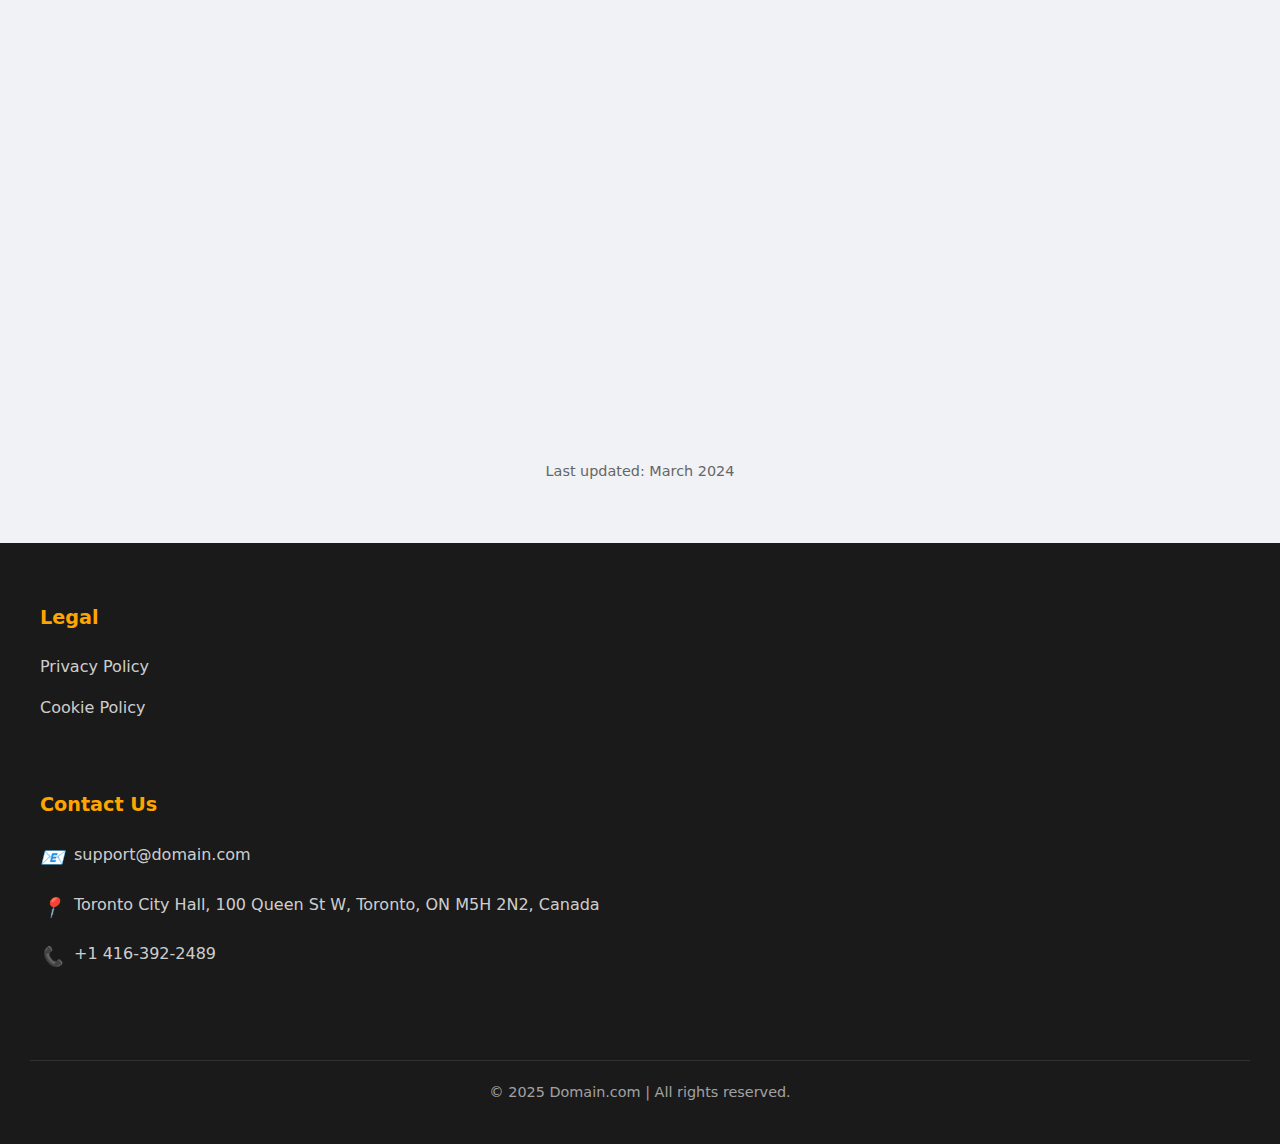
<file: cookie-terms.html>
<!DOCTYPE html>
<html lang="en">
  <head>
    <meta charset="UTF-8" />
    <meta name="viewport" content="width=device-width, initial-scale=1.0" />
    <title>Cookie Policy - College Hoops Manager</title>
    <link rel="stylesheet" href="css/styles.css" />
    <link rel="icon" type="image/x-icon" href="images/favicon.ico" />
    <meta
      name="description"
      content="Cookie Policy and tracking information for College Hoops Manager game"
    />
  </head>
  <body>
    <div id="header-container"></div>

    <section class="privacy-hero">
      <div class="privacy-hero-content">
        <div class="privacy-icon">🍪</div>
        <h1 class="privacy-title">Cookie Policy</h1>
        <p class="privacy-subtitle">Understanding Our Use of Cookies</p>
      </div>
      <div class="privacy-bg-elements">
        <div class="element element-1">🔍</div>
        <div class="element element-2">📊</div>
        <div class="element element-3">⚙️</div>
      </div>
    </section>

    <section class="privacy-content">
      <div class="privacy-container">
        <div class="privacy-section">
          <h2>What Are Cookies</h2>
          <div class="privacy-card">
            <h3>Cookie Basics</h3>
            <p>
              Cookies are small text files that are placed on your device when
              you visit our website:
            </p>
            <ul class="privacy-list">
              <li>
                <strong>Session Cookies:</strong> Temporary cookies that expire
                when you close your browser
              </li>
              <li>
                <strong>Persistent Cookies:</strong> Cookies that remain on your
                device for a set period
              </li>
              <li>
                <strong>First-party Cookies:</strong> Cookies set by our website
              </li>
              <li>
                <strong>Third-party Cookies:</strong> Cookies set by our trusted
                partners
              </li>
            </ul>
          </div>
        </div>

        <div class="privacy-section">
          <h2>How We Use Cookies</h2>
          <div class="privacy-card">
            <h3>Essential Functions</h3>
            <p>We use cookies for the following purposes:</p>
            <ul class="privacy-list">
              <li>Maintaining your game session and progress</li>
              <li>Remembering your preferences and settings</li>
              <li>Ensuring secure login and authentication</li>
              <li>Providing seamless navigation experience</li>
            </ul>
          </div>
        </div>

        <div class="privacy-section">
          <h2>Performance & Analytics</h2>
          <div class="privacy-card">
            <h3>Game Improvement</h3>
            <p>Analytics cookies help us understand:</p>
            <ul class="privacy-list">
              <li>How players interact with our game</li>
              <li>Which features are most popular</li>
              <li>Performance metrics and loading times</li>
              <li>User experience optimization opportunities</li>
            </ul>
          </div>
        </div>

        <div class="privacy-section">
          <h2>Cookie Management</h2>
          <div class="privacy-card">
            <h3>Your Control</h3>
            <p>You can manage cookies through:</p>
            <ul class="privacy-list">
              <li>Browser settings configuration</li>
              <li>Our in-game preferences panel</li>
              <li>Third-party cookie management tools</li>
              <li>Device-specific privacy settings</li>
            </ul>
          </div>
        </div>

        <div class="privacy-section">
          <h2>Third-Party Cookies</h2>
          <div class="privacy-card">
            <h3>External Services</h3>
            <p>Third-party cookies are used for:</p>
            <ul class="privacy-list">
              <li>Game analytics and performance tracking</li>
              <li>Social media integration features</li>
              <li>Advertisement personalization</li>
              <li>External content embedding</li>
            </ul>
          </div>
        </div>

        <div class="privacy-section">
          <h2>Cookie Updates</h2>
          <div class="privacy-card">
            <h3>Policy Changes</h3>
            <p>Our cookie practices may change:</p>
            <ul class="privacy-list">
              <li>Regular policy reviews and updates</li>
              <li>New feature implementations</li>
              <li>Regulatory requirement changes</li>
              <li>Technology advancement adaptations</li>
            </ul>
          </div>
        </div>

        <div class="privacy-contact">
          <div class="contact-icon">❓</div>
          <div class="contact-content">
            <h3>Questions About Cookies?</h3>
            <p>
              If you have any questions about how we use cookies or would like
              to adjust your preferences, please
              <a href="contact-tower.html" class="privacy-link"
                >contact our support team</a
              >.
            </p>
          </div>
        </div>

        <div class="privacy-update">
          <p>Last updated: March 2024</p>
        </div>
      </div>
    </section>

    <div id="footer-container"></div>

    <script src="js/main.js"></script>
  </body>
</html>
</file>
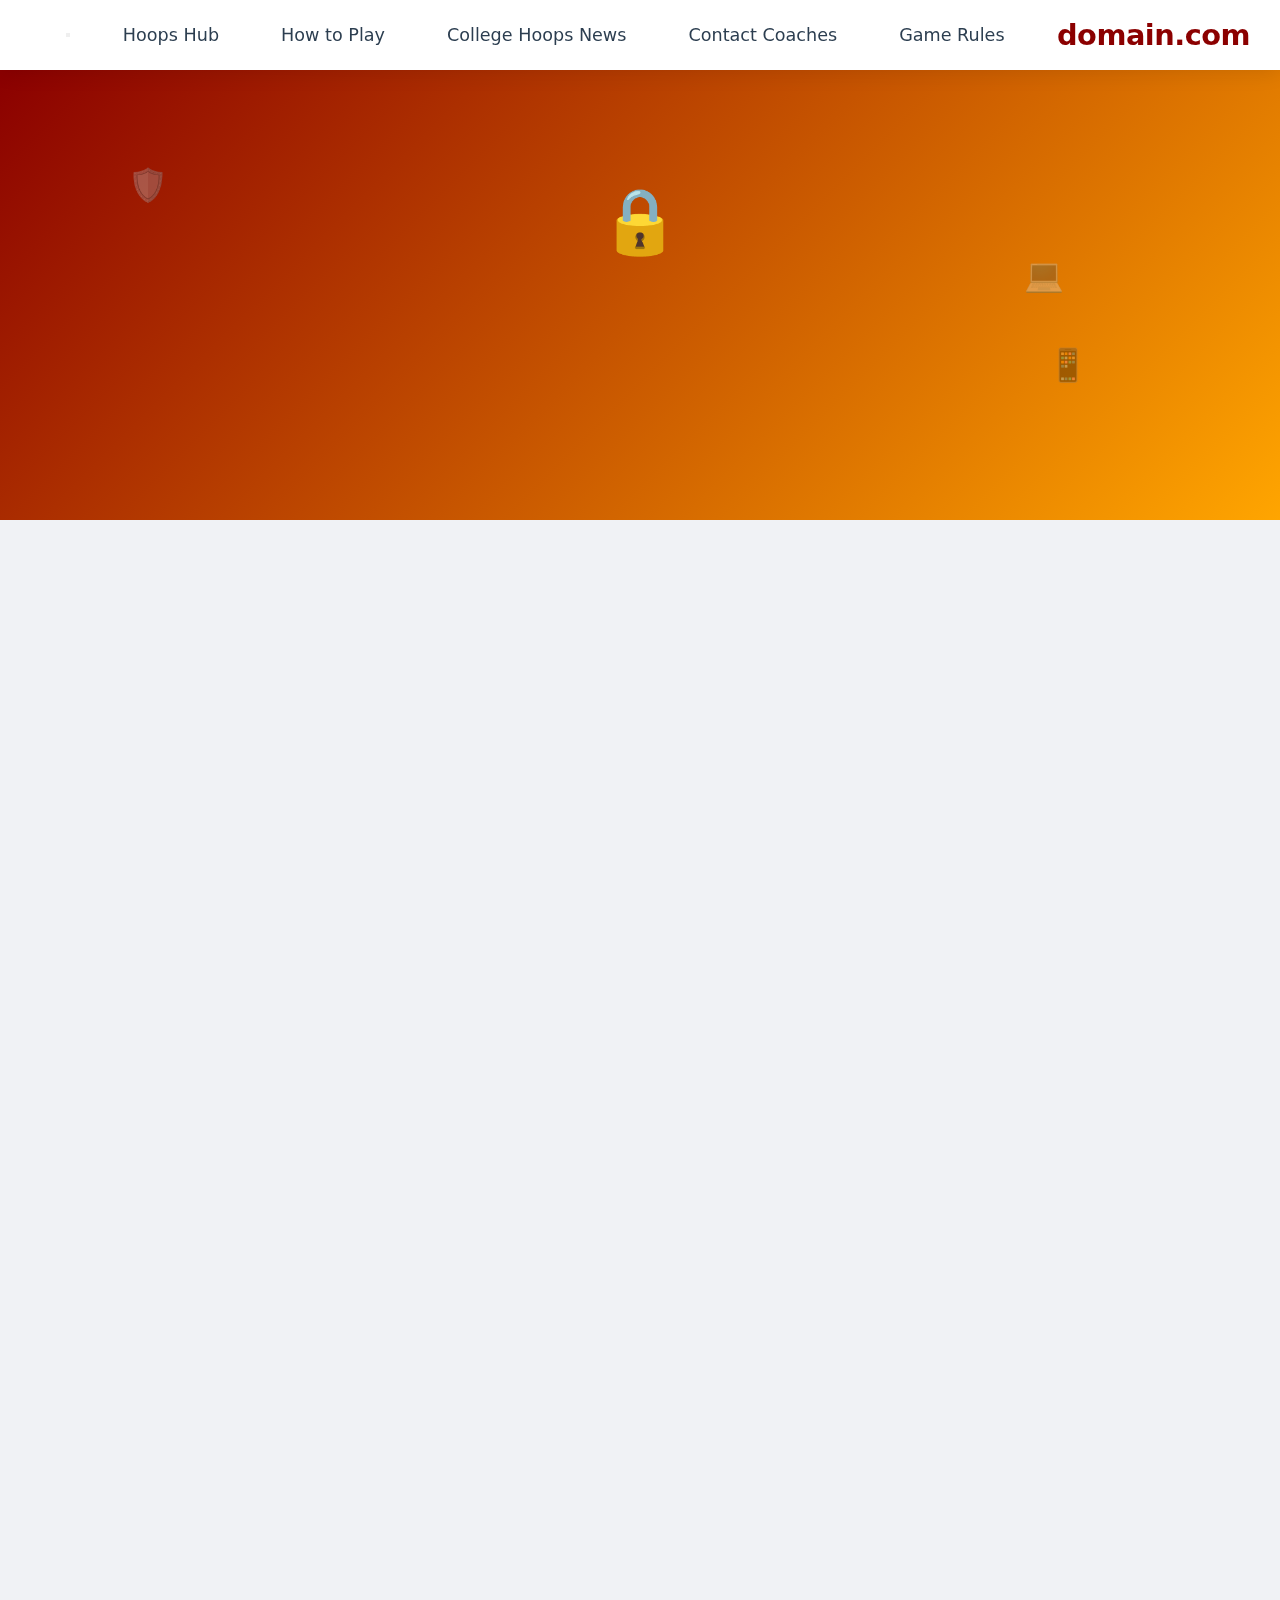
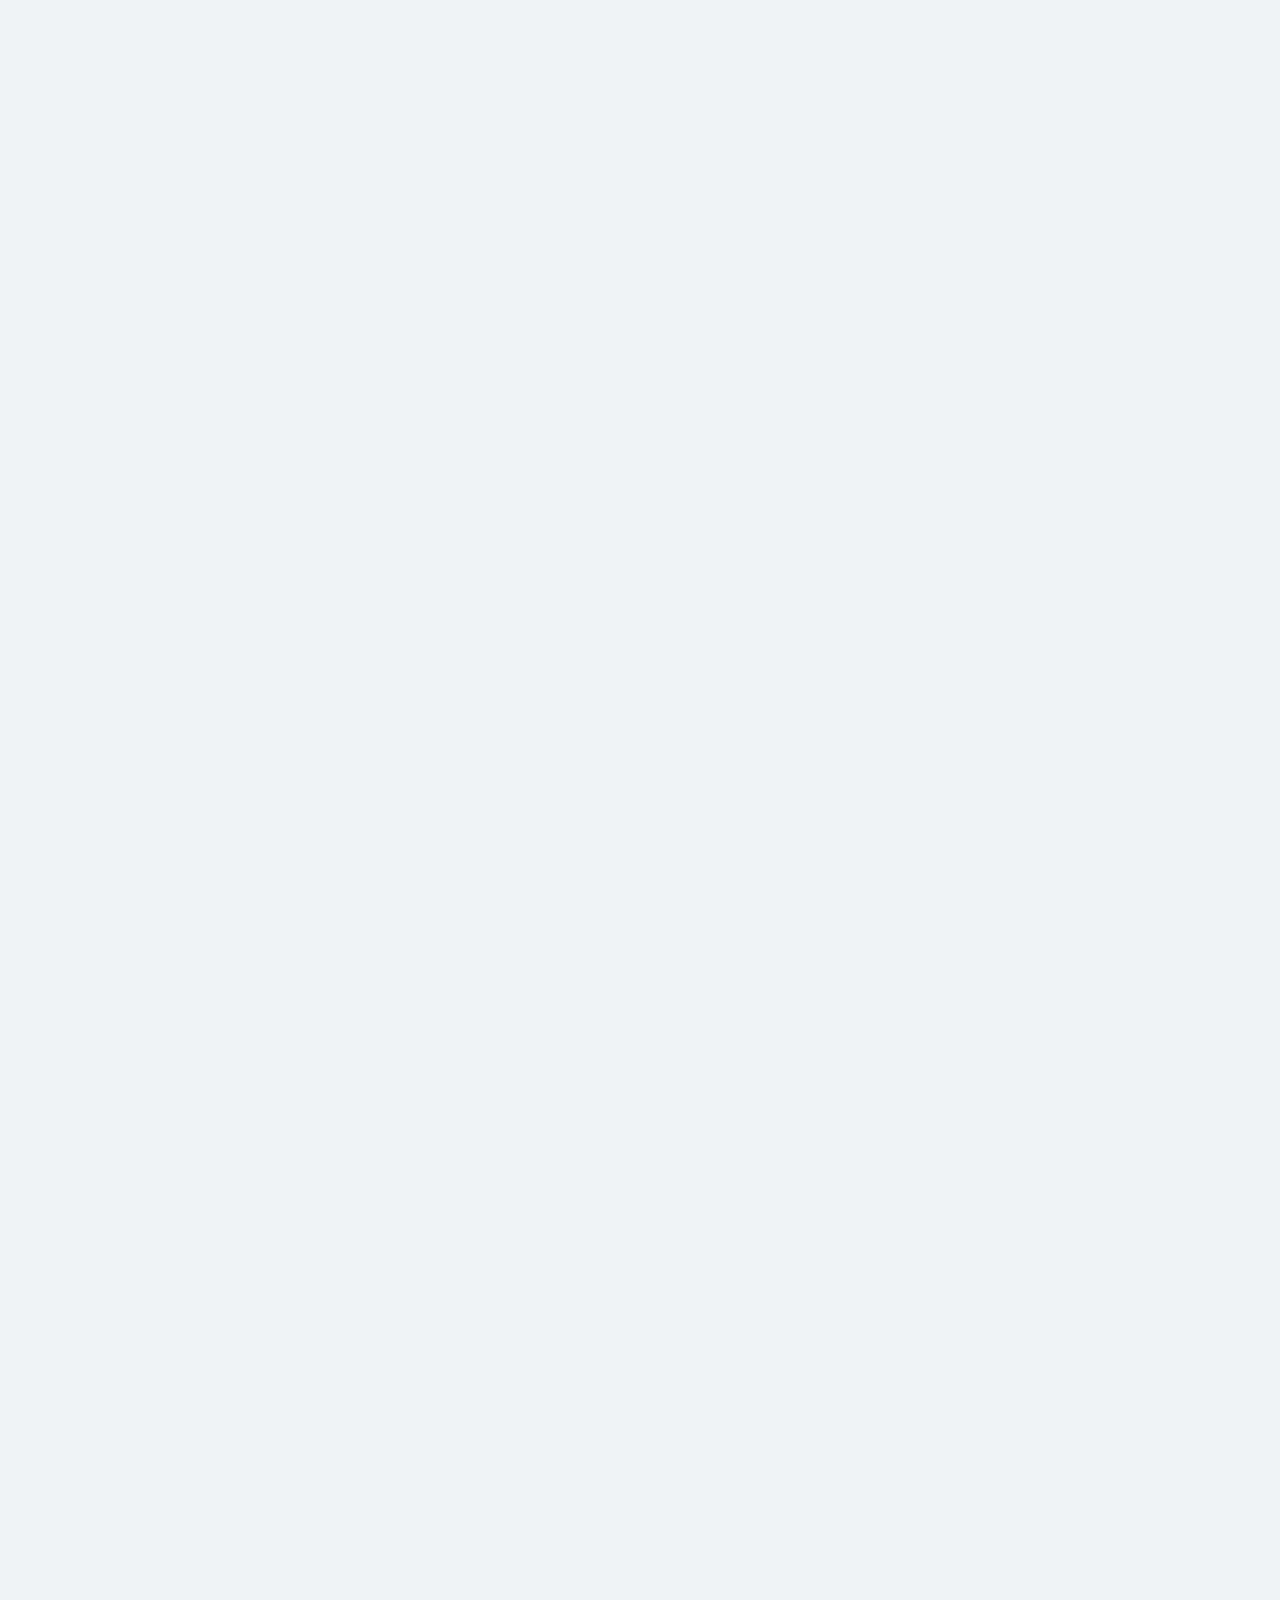
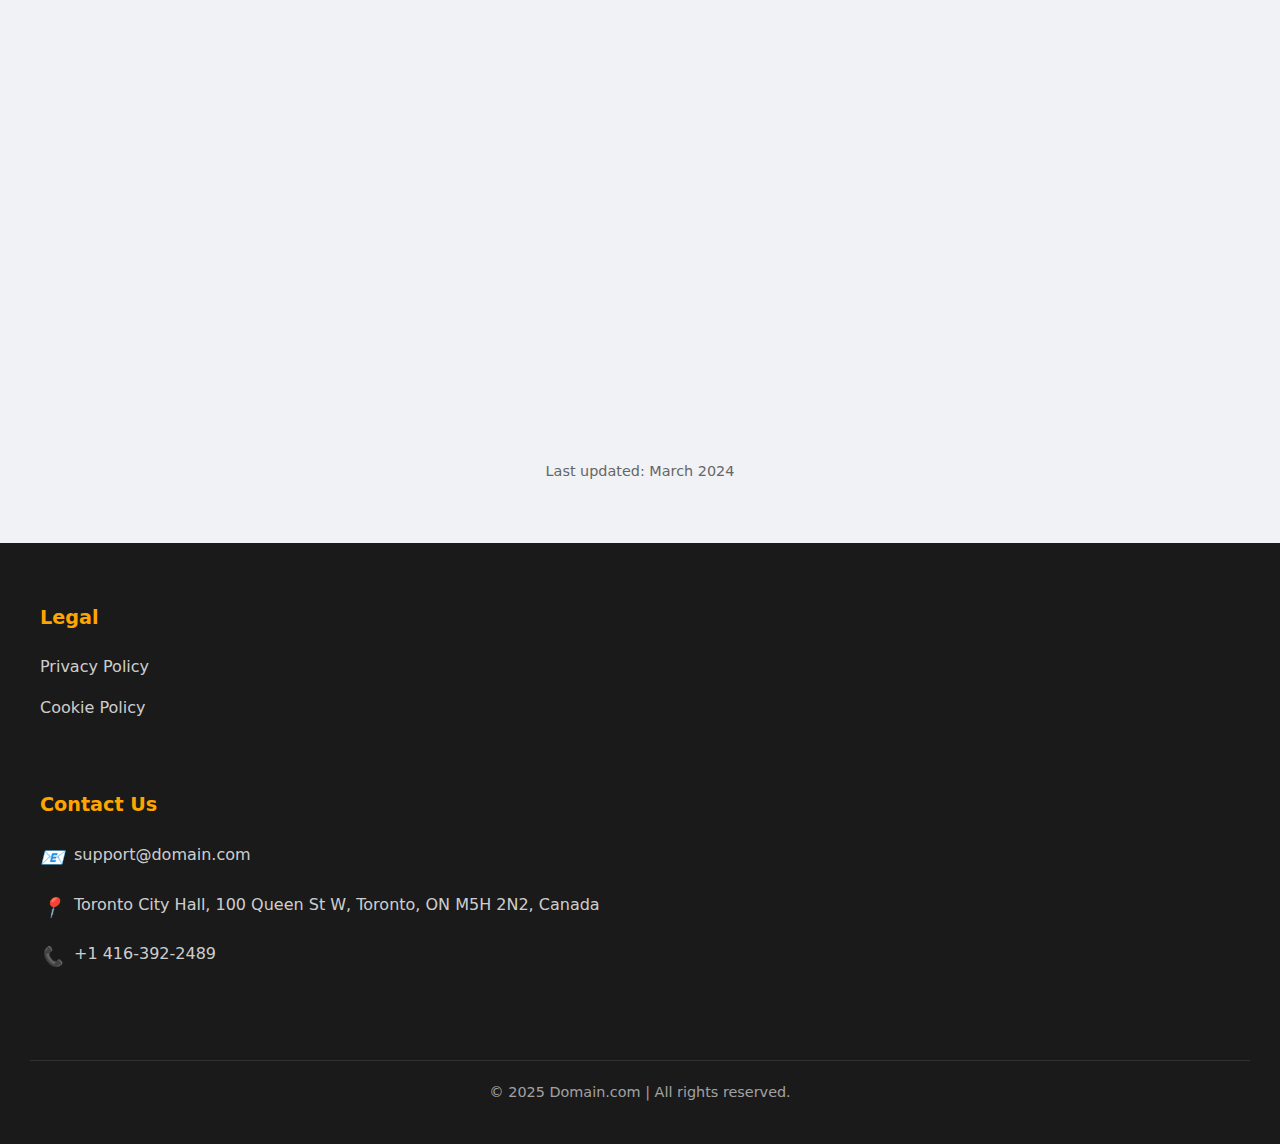
<file: privacy-terms.html>
<!DOCTYPE html>
<html lang="en">
  <head>
    <meta charset="UTF-8" />
    <meta name="viewport" content="width=device-width, initial-scale=1.0" />
    <title>Privacy Policy - College Hoops Manager</title>
    <link rel="stylesheet" href="css/styles.css" />
    <link rel="icon" type="image/x-icon" href="images/favicon.ico" />
    <meta
      name="description"
      content="Privacy Policy and Terms of Service for College Hoops Manager game"
    />
  </head>
  <body>
    <div id="header-container"></div>

    <section class="privacy-hero">
      <div class="privacy-hero-content">
        <div class="privacy-icon">🔒</div>
        <h1 class="privacy-title">Privacy Policy</h1>
        <p class="privacy-subtitle">Your Privacy Matters to Us</p>
      </div>
      <div class="privacy-bg-elements">
        <div class="element element-1">🛡️</div>
        <div class="element element-2">📱</div>
        <div class="element element-3">💻</div>
      </div>
    </section>

    <section class="privacy-content">
      <div class="privacy-container">
        <div class="privacy-section">
          <h2>Information We Collect</h2>
          <div class="privacy-card">
            <h3>Personal Information</h3>
            <p>We collect the following types of information:</p>
            <ul class="privacy-list">
              <li>
                <strong>Account Information:</strong> Username, email address,
                and password
              </li>
              <li>
                <strong>Game Progress:</strong> Your achievements, scores, and
                gameplay statistics
              </li>
              <li>
                <strong>Device Information:</strong> Browser type, operating
                system, and device identifiers
              </li>
              <li>
                <strong>Usage Data:</strong> How you interact with our game and
                services
              </li>
            </ul>
          </div>
        </div>

        <div class="privacy-section">
          <h2>How We Use Your Information</h2>
          <div class="privacy-card">
            <h3>Game Services</h3>
            <p>Your information helps us:</p>
            <ul class="privacy-list">
              <li>Provide and maintain game services</li>
              <li>Save your progress and preferences</li>
              <li>Improve game performance and user experience</li>
              <li>Send important updates and notifications</li>
            </ul>
          </div>
        </div>

        <div class="privacy-section">
          <h2>Data Security</h2>
          <div class="privacy-card">
            <h3>Protection Measures</h3>
            <p>We implement industry-standard security measures:</p>
            <ul class="privacy-list">
              <li>Encryption of sensitive data</li>
              <li>Regular security audits</li>
              <li>Secure data storage systems</li>
              <li>Access controls and monitoring</li>
            </ul>
          </div>
        </div>

        <div class="privacy-section">
          <h2>Your Rights</h2>
          <div class="privacy-card">
            <h3>User Control</h3>
            <p>You have the right to:</p>
            <ul class="privacy-list">
              <li>Access your personal data</li>
              <li>Request data correction or deletion</li>
              <li>Opt-out of marketing communications</li>
              <li>Export your game data</li>
            </ul>
          </div>
        </div>

        <div class="privacy-section">
          <h2>Cookies and Tracking</h2>
          <div class="privacy-card">
            <h3>Technology Usage</h3>
            <p>We use cookies and similar technologies to:</p>
            <ul class="privacy-list">
              <li>Remember your preferences</li>
              <li>Analyze game performance</li>
              <li>Improve user experience</li>
              <li>Provide personalized content</li>
            </ul>
          </div>
        </div>

        <div class="privacy-section">
          <h2>Third-Party Services</h2>
          <div class="privacy-card">
            <h3>External Partners</h3>
            <p>We may share data with trusted partners for:</p>
            <ul class="privacy-list">
              <li>Analytics and performance monitoring</li>
              <li>Customer support services</li>
              <li>Payment processing</li>
              <li>Marketing and advertising</li>
            </ul>
          </div>
        </div>

        <div class="privacy-contact">
          <div class="contact-icon">✉️</div>
          <div class="contact-content">
            <h3>Questions About Privacy?</h3>
            <p>
              If you have any questions about our privacy practices or would
              like to exercise your rights, please
              <a href="contact-tower.html" class="privacy-link"
                >contact our support team</a
              >.
            </p>
          </div>
        </div>

        <div class="privacy-update">
          <p>Last updated: March 2024</p>
        </div>
      </div>
    </section>

    <div id="footer-container"></div>

    <script src="js/main.js"></script>
  </body>
</html>
</file>
<file: css/styles.css>
/* Base styles and CSS Reset */
* {
  margin: 0;
  padding: 0;
  box-sizing: border-box;
}

:root {
  --primary-color: #8b0000; /* Deep Red - Represents intensity and team spirit */
  --secondary-color: #ffa500; /* Vibrant Orange - Evokes energy and dynamism */
  --accent-color: #008000; /* Forest Green - For contrast and secondary actions */
  --text-color: #2c3e50; /* Dark Slate - Good readability on lighter backgrounds */
  --background-color: #f0f2f5; /* Light Grey Blue - A clean, modern backdrop */
  --header-height: 70px;
  --footer-bg: #1a1a1a;
  --section-spacing: 80px;
  --border-radius: 12px;
  --box-shadow: 0 8px 30px rgba(0, 0, 0, 0.12);
}

body {
  font-family: system-ui, -apple-system, BlinkMacSystemFont, "Segoe UI", Roboto,
    Oxygen, Ubuntu, Cantarell, sans-serif;
  line-height: 1.6;
  color: var(--text-color);
  background-color: var(--background-color);
  padding-top: var(--header-height);
}

/* Header Styles */
.header {
  position: fixed;
  top: 0;
  left: 0;
  right: 0;
  height: var(--header-height);
  background: rgba(255, 255, 255, 0.95);
  backdrop-filter: blur(10px);
  box-shadow: 0 2px 20px rgba(0, 0, 0, 0.1);
  z-index: 1000;
  display: flex;
  justify-content: space-between;
  flex-direction: row-reverse;
  align-items: center;
  padding: 0 30px;
}

.logo {
  font-size: 1.8rem;
  font-weight: 700;
  color: var(--primary-color);
  text-decoration: none;
  letter-spacing: -0.5px;
  transition: color 0.3s ease;
}

.logo:hover {
  color: var(--secondary-color);
}

.nav-menu {
  display: flex;
  gap: 30px;
}

.nav-link {
  text-decoration: none;
  color: var(--text-color);
  font-weight: 500;
  font-size: 1.1rem;
  transition: all 0.3s ease;
  padding: 8px 16px;
  border-radius: 20px;
}

.nav-link:hover {
  color: var(--primary-color);
  background: rgba(0, 102, 204, 0.1);
}

/* Hero Section */
.hero {
  min-height: 100vh;
  display: flex;
  flex-direction: column;
  justify-content: center;
  align-items: center;
  text-align: center;
  padding: 20px;
  background-size: contain;
  background-position: center;
  background-attachment: fixed;
  color: white;
  position: relative;
}

.hero::before {
  content: "";
  position: absolute;
  top: 0;
  left: 0;
  right: 0;
  bottom: 0;
  background: linear-gradient(
    to bottom,
    rgba(0, 0, 0, 0.7),
    rgba(0, 0, 0, 0.4)
  );
}

.hero-content {
  position: relative;
  z-index: 1;
  max-width: 900px;
  animation: fadeInUp 0.6s ease-out;
}

.hero h1 {
  font-size: 4rem;
  margin-bottom: 20px;
  letter-spacing: -1px;
  line-height: 1.2;
  text-shadow: 2px 2px 4px rgba(0, 0, 0, 0.3);
}

.hero-description {
  font-size: 1.5rem;
  margin-bottom: 30px;
  text-shadow: 1px 1px 2px rgba(0, 0, 0, 0.3);
}

.hero-highlights {
  display: flex;
  flex-wrap: wrap;
  gap: 20px;
  justify-content: center;
  margin-top: 40px;
}

.hero-highlight {
  background: rgba(255, 255, 255, 0.15);
  padding: 12px 24px;
  border-radius: 25px;
  backdrop-filter: blur(10px);
  font-size: 1.1rem;
  transition: all 0.3s ease;
  animation: fadeInUp 0.6s ease-out;
}

.hero-highlight:hover {
  transform: translateY(-5px);
  background: rgba(255, 255, 255, 0.25);
  box-shadow: 0 5px 15px rgba(255, 255, 255, 0.2);
}

/* Section Styles */
section {
  padding: var(--section-spacing) 30px;
}

.section-title {
  font-size: 2.5rem;
  margin-bottom: 15px;
  text-align: center;
  color: var(--primary-color);
  animation: fadeInUp 0.6s ease-out;
}

.section-subtitle {
  text-align: center;
  color: var(--text-color);
  font-size: 1.2rem;
  margin-bottom: 50px;
  max-width: 700px;
  margin-left: auto;
  margin-right: auto;
  animation: fadeInUp 0.6s ease-out 0.2s;
}

/* Features Section */
.features {
  background-color: white;
}

.features-grid {
  display: grid;
  gap: 40px;
  margin-top: 40px;
  max-width: 1400px;
  margin-left: auto;
  margin-right: auto;
}

.feature-card {
  background: white;
  border-radius: var(--border-radius);
  padding: 30px;
  box-shadow: 0 5px 20px rgba(0, 0, 0, 0.05);
  transition: all 0.3s ease;
  border: 1px solid rgba(0, 0, 0, 0.1);
  animation: fadeInUp 0.6s ease-out;
}

.feature-card:hover {
  transform: translateY(-8px);
  box-shadow: 0 10px 30px rgba(0, 102, 204, 0.1);
}

.feature-card img {
  width: 100%;
  height: 250px;
  object-fit: cover;
  border-radius: calc(var(--border-radius) - 4px);
  margin-bottom: 25px;
  transition: transform 0.3s ease;
}

.feature-card:hover img {
  transform: scale(1.03);
}

.feature-card h3 {
  font-size: 1.5rem;
  margin-bottom: 15px;
  color: var(--primary-color);
}

.feature-highlights {
  display: flex;
  flex-wrap: wrap;
  gap: 12px;
  margin-top: 20px;
}

.feature-highlight {
  background: var(--background-color);
  padding: 8px 16px;
  border-radius: 20px;
  font-size: 0.9rem;
  color: var(--primary-color);
  border: 1px solid rgba(0, 102, 204, 0.2);
  transition: all 0.3s ease;
}

.feature-card:hover .feature-highlight {
  background: var(--primary-color);
  color: white;
}

/* How to Play Section */
.how-to-play {
  background: linear-gradient(135deg, #f8f9fa 0%, #e9ecef 100%);
}

.steps-container {
  display: grid;
  gap: 30px;
  margin-top: 40px;
  max-width: 1400px;
  margin-left: auto;
  margin-right: auto;
}

.step-card {
  background: white;
  padding: 30px;
  border-radius: var(--border-radius);
  box-shadow: 0 5px 20px rgba(0, 0, 0, 0.05);
  transition: all 0.3s ease;
  animation: fadeInUp 0.6s ease-out;
}

.step-card:hover {
  transform: translateY(-5px);
  box-shadow: 0 10px 30px rgba(0, 102, 204, 0.1);
}

.step-icon {
  font-size: 3rem;
  margin-bottom: 20px;
  transition: transform 0.3s ease;
}

.step-card:hover .step-icon {
  transform: scale(1.1);
}

.step-card h3 {
  font-size: 1.5rem;
  margin-bottom: 15px;
  color: var(--primary-color);
}

.step-tips {
  margin-top: 20px;
  padding-top: 20px;
  border-top: 1px solid var(--background-color);
}

.step-tip {
  display: flex;
  align-items: center;
  gap: 10px;
  margin-bottom: 10px;
  color: var(--text-color);
  transition: all 0.3s ease;
}

.step-tip:hover {
  transform: translateX(5px);
  color: var(--primary-color);
}

.step-tip::before {
  content: "✈️";
  font-size: 1.2rem;
}

/* Business Expansion Section */
.business-expansion {
  background-color: white;
}

.expansion-features {
  display: grid;
  gap: 30px;
  margin-top: 40px;
  max-width: 1400px;
  margin-left: auto;
  margin-right: auto;
}

.expansion-feature {
  background: var(--background-color);
  padding: 30px;
  border-radius: var(--border-radius);
  transition: all 0.3s ease;
  animation: fadeInUp 0.6s ease-out;
}

.expansion-feature:hover {
  transform: translateY(-5px);
  background: white;
  box-shadow: 0 10px 30px rgba(0, 102, 204, 0.1);
}

.expansion-feature h3 {
  font-size: 1.5rem;
  margin-bottom: 15px;
  color: var(--primary-color);
}

.expansion-requirements {
  margin-top: 20px;
  padding-top: 20px;
  border-top: 1px solid rgba(0, 0, 0, 0.1);
}

.requirement-item {
  display: flex;
  align-items: center;
  gap: 10px;
  margin-bottom: 10px;
  color: var(--text-color);
  transition: all 0.3s ease;
}

.requirement-item:hover {
  transform: translateX(5px);
  color: var(--primary-color);
}

.requirement-item::before {
  content: "✓";
  color: var(--accent-color);
  font-weight: bold;
  transition: transform 0.3s ease;
}

.requirement-item:hover::before {
  transform: scale(1.2);
}

/* Game Container */
.game-container {
  background: var(--footer-bg);
  padding: 40px 20px;
  width: 100%;
  overflow: hidden;
}

.game-wrapper {
  position: relative;
  width: 100%;
  max-width: 1400px;
  margin: 0 auto;
  padding-top: 56.25%; /* 16:9 Aspect Ratio */
}

.game-container iframe {
  position: absolute;
  top: 0;
  left: 0;
  width: 100%;
  height: 100%;
  border-radius: var(--border-radius);
  box-shadow: 0 10px 30px rgba(0, 0, 0, 0.1);
  transition: all 0.3s ease;
  animation: fadeInUp 0.6s ease-out;
}

.game-container iframe:hover {
  transform: translateY(-5px);
  box-shadow: 0 15px 40px rgba(0, 102, 204, 0.15);
}

/* Responsive adjustments for game container */
@media (max-width: 768px) {
  .game-container {
    padding: 20px 10px;
  }

  .game-wrapper {
    padding-top: 75%; /* 4:3 Aspect Ratio for mobile */
  }
}

/* Footer */
.footer {
  background-color: var(--footer-bg);
  color: white;
  padding: 60px 30px 40px;
}

.footer-content {
  max-width: 1200px;
  margin: 0 auto;
  display: grid;
  gap: 40px;
}

.footer-section {
  margin-bottom: 30px;
}

.footer-section h3 {
  color: var(--secondary-color);
  margin-bottom: 20px;
  font-size: 1.2rem;
}

.footer-links {
  display: flex;
  flex-direction: column;
  gap: 15px;
}

.footer-link {
  color: rgba(255, 255, 255, 0.8);
  text-decoration: none;
  transition: color 0.3s ease;
  font-size: 1rem;
}

.footer-link:hover {
  color: var(--secondary-color);
}

.contact-info {
  color: rgba(255, 255, 255, 0.8);
  line-height: 1.8;
}

.contact-item {
  margin-bottom: 15px;
  display: flex;
  align-items: flex-start;
  gap: 10px;
}

.contact-item i {
  color: var(--secondary-color);
  font-size: 1.2rem;
}

.footer-bottom {
  margin-top: 40px;
  padding-top: 20px;
  border-top: 1px solid rgba(255, 255, 255, 0.1);
  text-align: center;
  color: rgba(255, 255, 255, 0.6);
  font-size: 0.9rem;
}

/* Desktop Styles */
@media (min-width: 768px) {
  .features-grid {
    grid-template-columns: repeat(2, 1fr);
  }

  .expansion-features {
    grid-template-columns: repeat(2, 1fr);
  }

  .game-container iframe {
    height: 600px;
  }

  .hero h1 {
    font-size: 5rem;
  }

  .hero-description {
    font-size: 1.8rem;
  }
}

/* Animations */
@keyframes fadeIn {
  from {
    opacity: 0;
    transform: translateY(20px);
  }
  to {
    opacity: 1;
    transform: translateY(0);
  }
}

.animate-fade-in {
  animation: fadeIn 0.6s ease-out forwards;
}

/* Utility Classes */
.text-center {
  text-align: center;
}

.mb-20 {
  margin-bottom: 20px;
}

/* Reviews Section */
.reviews {
  background: linear-gradient(135deg, #fff 0%, #f8f9fa 100%);
  overflow: hidden;
}

.reviews-stats {
  display: grid;
  gap: 30px;
  margin: 0 auto 60px;
  max-width: 1200px;
  padding: 30px;
  background: white;
  border-radius: var(--border-radius);
  box-shadow: var(--box-shadow);
}

.stat-card {
  text-align: center;
  padding: 20px;
}

.stat-number {
  font-size: 3rem;
  font-weight: 700;
  color: var(--primary-color);
  margin-bottom: 10px;
  line-height: 1;
}

.stat-label {
  color: var(--text-color);
  font-size: 1.1rem;
}

.reviews-grid {
  display: grid;
  gap: 30px;
  margin-top: 40px;
  max-width: 1400px;
  margin-left: auto;
  margin-right: auto;
}

.review-card {
  background: white;
  border-radius: var(--border-radius);
  padding: 30px;
  box-shadow: var(--box-shadow);
  transition: transform 0.3s ease;
  border: 1px solid rgba(0, 0, 0, 0.1);
  display: flex;
  flex-direction: column;
}

.review-card:hover {
  transform: translateY(-5px);
}

.review-header {
  display: flex;
  align-items: center;
  gap: 15px;
  margin-bottom: 20px;
}

.review-avatar {
  width: 60px;
  height: 60px;
  border-radius: 50%;
  object-fit: cover;
}

.review-author {
  flex-grow: 1;
}

.author-name {
  font-weight: 600;
  color: var(--text-color);
  margin-bottom: 5px;
  display: flex;
  align-items: center;
  gap: 8px;
}

.verified-badge {
  color: #00b67a;
  font-size: 1rem;
}

.author-role {
  color: #666;
  font-size: 0.9rem;
}

.review-rating {
  display: flex;
  gap: 2px;
  margin-bottom: 15px;
}

.star {
  color: var(--accent-color);
  font-size: 1.2rem;
}

.review-text {
  flex-grow: 1;
  margin-bottom: 20px;
  line-height: 1.6;
  color: var(--text-color);
}

.review-date {
  color: #666;
  font-size: 0.9rem;
  margin-top: auto;
}

/* Desktop Styles */
@media (min-width: 768px) {
  .reviews-stats {
    grid-template-columns: repeat(3, 1fr);
  }

  .reviews-grid {
    grid-template-columns: repeat(2, 1fr);
  }

  .stat-number {
    font-size: 3.5rem;
  }
}

@media (min-width: 1200px) {
  .reviews-grid {
    grid-template-columns: repeat(4, 1fr);
  }
}

/* News Page Styles */
.news-hero {
  background: linear-gradient(
    135deg,
    var(--primary-color) 0%,
    var(--secondary-color) 100%
  );
  padding: 100px 30px;
  color: white;
  text-align: center;
  position: relative;
  overflow: hidden;
}

.news-hero::before {
  content: "";
  position: absolute;
  top: 0;
  left: 0;
  right: 0;
  bottom: 0;
  background: radial-gradient(
    circle at center,
    rgba(255, 255, 255, 0.1) 0%,
    transparent 70%
  );
  animation: pulse 4s ease-in-out infinite;
}

.news-hero-content {
  max-width: 800px;
  margin: 0 auto;
  position: relative;
  z-index: 1;
}

.news-title {
  font-size: 3rem;
  margin-bottom: 20px;
  letter-spacing: -1px;
  opacity: 0;
  transform: translateY(20px);
  animation: fadeInUp 0.6s ease-out forwards;
}

.news-description {
  font-size: 1.2rem;
  opacity: 0;
  transform: translateY(20px);
  animation: fadeInUp 0.6s ease-out 0.2s forwards;
}

.news-grid-section {
  padding: 60px 30px;
  background: var(--background-color);
  position: relative;
}

.news-grid-section::before {
  content: "";
  position: absolute;
  top: 0;
  left: 0;
  right: 0;
  height: 100px;
  background: linear-gradient(to bottom, rgba(0, 0, 0, 0.05), transparent);
}

.news-grid {
  display: grid;
  gap: 30px;
  max-width: 1400px;
  margin: 0 auto;
  grid-template-columns: repeat(auto-fill, minmax(300px, 1fr));
  position: relative;
}

.news-card {
  background: white;
  border-radius: var(--border-radius);
  overflow: hidden;
  box-shadow: 0 10px 30px rgba(0, 0, 0, 0.1);
  transition: all 0.4s cubic-bezier(0.165, 0.84, 0.44, 1);
  opacity: 0;
  transform: translateY(30px);
  animation: fadeInUp 0.6s ease-out forwards;
}

.news-card:hover {
  transform: translateY(-10px);
  box-shadow: 0 15px 40px rgba(0, 102, 204, 0.15);
}

.news-card:nth-child(2) {
  animation-delay: 0.2s;
}

.news-card:nth-child(3) {
  animation-delay: 0.4s;
}

.news-card:nth-child(4) {
  animation-delay: 0.6s;
}

.news-card-image {
  width: 100%;
  height: 200px;
  object-fit: cover;
  transition: transform 0.4s ease;
}

.news-card:hover .news-card-image {
  transform: scale(1.05);
}

.news-card-content {
  padding: 25px;
  position: relative;
}

.news-card-content::before {
  content: "";
  position: absolute;
  top: 0;
  left: 15px;
  right: 15px;
  height: 1px;
  background: linear-gradient(
    to right,
    transparent,
    var(--background-color),
    transparent
  );
}

.news-card-title {
  font-size: 1.4rem;
  margin-bottom: 10px;
  color: var(--text-color);
  line-height: 1.3;
  transition: color 0.3s ease;
}

.news-card:hover .news-card-title {
  color: var(--primary-color);
}

/* Featured Article Styles */
.featured-article {
  background: white;
  padding: 80px 30px;
  position: relative;
  overflow: hidden;
}

.featured-article::before {
  content: "";
  position: absolute;
  top: 0;
  left: 0;
  right: 0;
  height: 100px;
  background: linear-gradient(to bottom, var(--background-color), transparent);
}

.featured-content {
  max-width: 1200px;
  margin: 0 auto;
  position: relative;
}

.featured-header {
  text-align: center;
  margin-bottom: 50px;
  opacity: 0;
  transform: translateY(20px);
  animation: fadeInUp 0.6s ease-out forwards;
}

.featured-title {
  font-size: 2.5rem;
  color: var(--primary-color);
  margin-bottom: 15px;
  position: relative;
  display: inline-block;
}

.featured-title::after {
  content: "";
  position: absolute;
  bottom: -10px;
  left: 50%;
  transform: translateX(-50%);
  width: 60px;
  height: 3px;
  background: var(--accent-color);
  border-radius: 2px;
}

.featured-subtitle {
  font-size: 1.2rem;
  color: var(--text-color);
  max-width: 800px;
  margin: 0 auto;
}

.featured-image {
  width: 100%;
  height: 400px;
  background-size: cover;
  background-position: center;
  border-radius: var(--border-radius);
  margin-bottom: 50px;
  box-shadow: 0 15px 40px rgba(0, 0, 0, 0.15);
  transition: transform 0.4s ease, box-shadow 0.4s ease;
  opacity: 0;
  transform: translateY(30px);
  animation: fadeInUp 0.6s ease-out 0.2s forwards;
}

.featured-image:hover {
  transform: translateY(-5px) scale(1.01);
  box-shadow: 0 20px 50px rgba(0, 102, 204, 0.2);
}

.featured-sections {
  display: grid;
  gap: 40px;
  margin-bottom: 50px;
}

.featured-section {
  display: flex;
  gap: 30px;
  align-items: flex-start;
  padding: 30px;
  background: var(--background-color);
  border-radius: var(--border-radius);
  transition: all 0.4s cubic-bezier(0.165, 0.84, 0.44, 1);
  opacity: 0;
  transform: translateY(30px);
  animation: fadeInUp 0.6s ease-out forwards;
}

.featured-section:nth-child(2) {
  animation-delay: 0.2s;
}

.featured-section:nth-child(3) {
  animation-delay: 0.4s;
}

.featured-section:nth-child(4) {
  animation-delay: 0.6s;
}

.featured-section:hover {
  transform: translateY(-5px);
  background: white;
  box-shadow: 0 10px 30px rgba(0, 102, 204, 0.1);
}

.section-icon {
  font-size: 2.5rem;
  color: var(--primary-color);
  transition: transform 0.3s ease;
}

.featured-section:hover .section-icon {
  transform: scale(1.1);
}

.featured-conclusion {
  text-align: center;
  font-size: 1.2rem;
  color: var(--text-color);
  max-width: 900px;
  margin: 0 auto;
  padding: 40px 30px;
  border-top: 1px solid var(--background-color);
  line-height: 1.8;
  opacity: 0;
  transform: translateY(20px);
  animation: fadeInUp 0.6s ease-out 0.8s forwards;
  position: relative;
}

.featured-conclusion::before,
.featured-conclusion::after {
  content: "";
  position: absolute;
  top: -1px;
  width: 100px;
  height: 1px;
  background: linear-gradient(to right, var(--primary-color), transparent);
}

.featured-conclusion::before {
  left: 0;
}

.featured-conclusion::after {
  right: 0;
  transform: rotate(180deg);
}

/* Animations */
@keyframes fadeInUp {
  from {
    opacity: 0;
    transform: translateY(20px);
  }
  to {
    opacity: 1;
    transform: translateY(0);
  }
}

@keyframes pulse {
  0% {
    opacity: 0.5;
    transform: scale(1);
  }
  50% {
    opacity: 0.7;
    transform: scale(1.05);
  }
  100% {
    opacity: 0.5;
    transform: scale(1);
  }
}

/* Responsive Adjustments */
@media (max-width: 768px) {
  .news-title {
    font-size: 2.5rem;
  }

  .news-card {
    margin: 0 auto;
    max-width: 400px;
  }

  .featured-title {
    font-size: 2rem;
  }

  .featured-image {
    height: 300px;
  }

  .featured-section {
    flex-direction: column;
    text-align: center;
  }

  .section-icon {
    margin-bottom: 15px;
  }
}

@media (min-width: 768px) {
  .featured-sections {
    grid-template-columns: repeat(2, 1fr);
  }
}

/* Contact Page Styles */
.contact-hero {
  background: linear-gradient(
    135deg,
    var(--primary-color) 0%,
    var(--secondary-color) 100%
  );
  padding: 100px 30px;
  color: white;
  text-align: center;
  position: relative;
  overflow: hidden;
}

.contact-hero-content {
  max-width: 800px;
  margin: 0 auto;
  opacity: 0;
  transform: translateY(20px);
  animation: fadeInUp 0.6s ease-out forwards;
}

.contact-title {
  font-size: 3rem;
  margin-bottom: 20px;
  letter-spacing: -1px;
}

.contact-description {
  font-size: 1.2rem;
  opacity: 0.9;
}

.contact-grid-section {
  padding: 60px 30px;
  background: var(--background-color);
}

.contact-grid {
  display: grid;
  gap: 40px;
  max-width: 1200px;
  margin: 0 auto;
  grid-template-columns: 1fr 1fr;
}

/* Contact Form Styles */
.contact-form-container {
  background: white;
  padding: 40px;
  border-radius: var(--border-radius);
  box-shadow: 0 5px 20px rgba(0, 0, 0, 0.05);
  transition: all 0.3s ease;
  opacity: 0;
  transform: translateY(20px);
  animation: fadeInUp 0.6s ease-out 0.2s forwards;
}

.contact-form-container:hover {
  box-shadow: 0 10px 30px rgba(0, 102, 204, 0.1);
}

.contact-form-container h2 {
  color: var(--primary-color);
  margin-bottom: 30px;
  font-size: 1.8rem;
}

.form-group {
  margin-bottom: 20px;
}

.form-group label {
  display: block;
  margin-bottom: 8px;
  color: var(--text-color);
  font-weight: 500;
}

.form-input {
  width: 100%;
  padding: 12px;
  border: 1px solid rgba(0, 0, 0, 0.1);
  border-radius: 8px;
  font-size: 1rem;
  transition: all 0.3s ease;
}

.form-input:focus {
  outline: none;
  border-color: var(--primary-color);
  box-shadow: 0 0 0 3px rgba(0, 102, 204, 0.1);
}

textarea.form-input {
  resize: vertical;
  min-height: 120px;
}

.submit-button {
  background: var(--primary-color);
  color: white;
  border: none;
  padding: 14px 30px;
  border-radius: 25px;
  font-size: 1rem;
  cursor: pointer;
  transition: all 0.3s ease;
  width: 100%;
}

.submit-button:hover {
  background: var(--secondary-color);
  transform: translateY(-2px);
  box-shadow: 0 5px 15px rgba(0, 102, 204, 0.2);
}

/* Contact Info Styles */
.contact-info-container {
  background: white;
  padding: 40px;
  border-radius: var(--border-radius);
  box-shadow: 0 5px 20px rgba(0, 0, 0, 0.05);
  transition: all 0.3s ease;
  opacity: 0;
  transform: translateY(20px);
  animation: fadeInUp 0.6s ease-out 0.4s forwards;
}

.contact-info-container:hover {
  box-shadow: 0 10px 30px rgba(0, 102, 204, 0.1);
}

.contact-info-container h2 {
  color: var(--primary-color);
  margin-bottom: 30px;
  font-size: 1.8rem;
}

.contact-info-grid {
  display: grid;
  gap: 30px;
}

.contact-info-item {
  display: flex;
  flex-direction: column;
  align-items: center;
  text-align: center;
  padding: 20px;
  border-radius: var(--border-radius);
  transition: all 0.3s ease;
}

.contact-info-item:hover {
  transform: translateY(-5px);
  background: var(--background-color);
}

.info-icon {
  font-size: 2rem;
  margin-bottom: 15px;
  color: var(--primary-color);
  transition: transform 0.3s ease;
}

.contact-info-item:hover .info-icon {
  transform: scale(1.1);
}

.contact-info-item h3 {
  color: var(--text-color);
  margin-bottom: 10px;
  font-size: 1.2rem;
}

.contact-info-item p {
  color: var(--text-color);
  line-height: 1.6;
}

/* Map Section */
.map-section {
  padding: 0;
  position: relative;
  overflow: hidden;
}

.map-frame {
  width: 100%;
  height: 450px;
  border: none;
  opacity: 0;
  transform: translateY(20px);
  animation: fadeInUp 0.6s ease-out 0.6s forwards;
  transition: all 0.3s ease;
  filter: grayscale(0.3);
}

.map-frame:hover {
  filter: grayscale(0);
}

/* Notification Styles */
.notification {
  padding: 15px;
  margin-top: 20px;
  border-radius: 8px;
  text-align: center;
  opacity: 0;
  transform: translateY(-10px);
  transition: all 0.3s ease;
}

.notification.show {
  opacity: 1;
  transform: translateY(0);
}

.notification.success {
  background: #d4edda;
  color: #155724;
  border: 1px solid #c3e6cb;
}

.notification.error {
  background: #f8d7da;
  color: #721c24;
  border: 1px solid #f5c6cb;
}

/* Responsive Adjustments */
@media (max-width: 768px) {
  .contact-grid {
    grid-template-columns: 1fr;
  }

  .contact-title {
    font-size: 2.5rem;
  }

  .contact-form-container,
  .contact-info-container {
    padding: 30px;
  }
}

/* Form Input Validation Styles */
.form-input.invalid {
  border-color: #dc3545;
  background-color: rgba(220, 53, 69, 0.05);
}

.form-input.invalid:focus {
  box-shadow: 0 0 0 3px rgba(220, 53, 69, 0.1);
}

/* Disclaimer Page Styles */
.disclaimer-hero {
  background: linear-gradient(
    135deg,
    var(--primary-color) 0%,
    var(--secondary-color) 100%
  );
  padding: 100px 30px;
  color: white;
  text-align: center;
  position: relative;
  overflow: hidden;
}

.disclaimer-hero-content {
  max-width: 800px;
  margin: 0 auto;
  position: relative;
  z-index: 2;
}

.disclaimer-icon {
  font-size: 4rem;
  margin-bottom: 20px;
  animation: float 3s ease-in-out infinite;
}

.disclaimer-title {
  font-size: 3rem;
  margin-bottom: 20px;
  letter-spacing: -1px;
  opacity: 0;
  transform: translateY(20px);
  animation: fadeInUp 0.6s ease-out forwards;
}

.disclaimer-subtitle {
  font-size: 1.2rem;
  opacity: 0;
  transform: translateY(20px);
  animation: fadeInUp 0.6s ease-out 0.2s forwards;
}

/* Floating Planes Animation */
.floating-planes {
  position: absolute;
  top: 0;
  left: 0;
  right: 0;
  bottom: 0;
  z-index: 1;
  pointer-events: none;
}

.plane {
  position: absolute;
  font-size: 2rem;
  opacity: 0.5;
}

.plane-1 {
  top: 20%;
  left: 10%;
  animation: flyAcross 20s linear infinite;
}

.plane-2 {
  top: 40%;
  right: 15%;
  animation: flyAcross 25s linear infinite reverse;
}

.plane-3 {
  top: 70%;
  left: 20%;
  animation: flyAcross 22s linear infinite;
}

@keyframes flyAcross {
  from {
    transform: translateX(-100%) rotate(15deg);
  }
  to {
    transform: translateX(calc(100vw + 100%)) rotate(15deg);
  }
}

@keyframes float {
  0%,
  100% {
    transform: translateY(0);
  }
  50% {
    transform: translateY(-10px);
  }
}

/* Disclaimer Content Styles */
.disclaimer-content {
  padding: 60px 30px;
  background: var(--background-color);
}

.disclaimer-container {
  max-width: 900px;
  margin: 0 auto;
  display: grid;
  gap: 30px;
}

.disclaimer-card {
  background: white;
  padding: 30px;
  border-radius: var(--border-radius);
  box-shadow: 0 5px 20px rgba(0, 0, 0, 0.05);
  transition: all 0.3s ease;
  opacity: 0;
  transform: translateY(20px);
  animation: fadeInUp 0.6s ease-out forwards;
}

.disclaimer-card:nth-child(2) {
  animation-delay: 0.2s;
}
.disclaimer-card:nth-child(3) {
  animation-delay: 0.3s;
}
.disclaimer-card:nth-child(4) {
  animation-delay: 0.4s;
}
.disclaimer-card:nth-child(5) {
  animation-delay: 0.5s;
}
.disclaimer-card:nth-child(6) {
  animation-delay: 0.6s;
}

.disclaimer-card:hover {
  transform: translateY(-5px);
  box-shadow: 0 10px 30px rgba(0, 102, 204, 0.1);
}

.disclaimer-card h2 {
  color: var(--primary-color);
  margin-bottom: 15px;
  font-size: 1.5rem;
  display: flex;
  align-items: center;
  gap: 10px;
}

.disclaimer-card p {
  color: var(--text-color);
  line-height: 1.8;
}

/* Highlight Styles */
.highlight-primary {
  color: var(--primary-color);
  font-weight: 600;
  transition: color 0.3s ease;
}

.highlight-accent {
  color: var(--accent-color);
  font-weight: 600;
  transition: color 0.3s ease;
}

.disclaimer-card:hover .highlight-primary {
  color: var(--secondary-color);
}

.disclaimer-card:hover .highlight-accent {
  color: #ff8533;
}

/* Notice Box Styles */
.disclaimer-notice {
  background: white;
  padding: 30px;
  border-radius: var(--border-radius);
  box-shadow: 0 5px 20px rgba(0, 0, 0, 0.05);
  margin-top: 20px;
  display: flex;
  align-items: center;
  gap: 20px;
  opacity: 0;
  transform: translateY(20px);
  animation: fadeInUp 0.6s ease-out 0.7s forwards;
  border: 2px solid rgba(0, 102, 204, 0.1);
}

.notice-icon {
  font-size: 2rem;
  color: var(--primary-color);
  animation: float 3s ease-in-out infinite;
}

.notice-link {
  color: var(--primary-color);
  text-decoration: none;
  font-weight: 600;
  transition: all 0.3s ease;
}

.notice-link:hover {
  color: var(--accent-color);
  text-decoration: underline;
}

/* Responsive Adjustments */
@media (max-width: 768px) {
  .disclaimer-title {
    font-size: 2.5rem;
  }

  .disclaimer-card,
  .disclaimer-notice {
    padding: 20px;
  }

  .disclaimer-notice {
    flex-direction: column;
    text-align: center;
  }
}

/* Privacy Policy Page Styles */
.privacy-hero {
  background: linear-gradient(
    135deg,
    var(--primary-color) 0%,
    var(--secondary-color) 100%
  );
  padding: 100px 30px;
  color: white;
  text-align: center;
  position: relative;
  overflow: hidden;
}

.privacy-hero-content {
  max-width: 800px;
  margin: 0 auto;
  position: relative;
  z-index: 2;
}

.privacy-icon {
  font-size: 4rem;
  margin-bottom: 20px;
  animation: float 3s ease-in-out infinite;
}

.privacy-title {
  font-size: 3rem;
  margin-bottom: 20px;
  letter-spacing: -1px;
  opacity: 0;
  transform: translateY(20px);
  animation: fadeInUp 0.6s ease-out forwards;
}

.privacy-subtitle {
  font-size: 1.2rem;
  opacity: 0;
  transform: translateY(20px);
  animation: fadeInUp 0.6s ease-out 0.2s forwards;
}

/* Background Elements Animation */
.privacy-bg-elements {
  position: absolute;
  top: 0;
  left: 0;
  right: 0;
  bottom: 0;
  z-index: 1;
  pointer-events: none;
}

.element {
  position: absolute;
  font-size: 2rem;
  opacity: 0.3;
  animation: float 4s ease-in-out infinite;
}

.element-1 {
  top: 20%;
  left: 10%;
  animation-delay: 0.5s;
}

.element-2 {
  top: 60%;
  right: 15%;
  animation-delay: 1s;
}

.element-3 {
  top: 40%;
  left: 80%;
  animation-delay: 1.5s;
}

/* Privacy Content Styles */
.privacy-content {
  padding: 60px 30px;
  background: var(--background-color);
}

.privacy-container {
  max-width: 900px;
  margin: 0 auto;
}

.privacy-section {
  margin-bottom: 50px;
  opacity: 0;
  transform: translateY(20px);
  animation: fadeInUp 0.6s ease-out forwards;
}

.privacy-section:nth-child(2) {
  animation-delay: 0.2s;
}
.privacy-section:nth-child(3) {
  animation-delay: 0.3s;
}
.privacy-section:nth-child(4) {
  animation-delay: 0.4s;
}
.privacy-section:nth-child(5) {
  animation-delay: 0.5s;
}
.privacy-section:nth-child(6) {
  animation-delay: 0.6s;
}

.privacy-section h2 {
  color: var(--primary-color);
  font-size: 2rem;
  margin-bottom: 20px;
  position: relative;
  padding-left: 20px;
}

.privacy-section h2::before {
  content: "";
  position: absolute;
  left: 0;
  top: 50%;
  transform: translateY(-50%);
  width: 4px;
  height: 24px;
  background: var(--accent-color);
  border-radius: 2px;
}

.privacy-card {
  background: white;
  padding: 30px;
  border-radius: var(--border-radius);
  box-shadow: 0 5px 20px rgba(0, 0, 0, 0.05);
  transition: all 0.3s ease;
}

.privacy-card:hover {
  transform: translateY(-5px);
  box-shadow: 0 10px 30px rgba(0, 102, 204, 0.1);
}

.privacy-card h3 {
  color: var(--secondary-color);
  font-size: 1.5rem;
  margin-bottom: 15px;
}

.privacy-list {
  list-style: none;
  padding: 0;
  margin: 20px 0;
}

.privacy-list li {
  padding: 10px 0;
  padding-left: 30px;
  position: relative;
  color: var(--text-color);
  transition: transform 0.3s ease;
}

.privacy-list li:hover {
  transform: translateX(5px);
}

.privacy-list li::before {
  content: "✓";
  position: absolute;
  left: 0;
  color: var(--accent-color);
  font-weight: bold;
}

.privacy-list li strong {
  color: var(--primary-color);
  font-weight: 600;
}

/* Contact Section */
.privacy-contact {
  background: white;
  padding: 30px;
  border-radius: var(--border-radius);
  box-shadow: 0 5px 20px rgba(0, 0, 0, 0.05);
  margin-top: 50px;
  display: flex;
  align-items: center;
  gap: 20px;
  opacity: 0;
  transform: translateY(20px);
  animation: fadeInUp 0.6s ease-out 0.7s forwards;
  border: 2px solid rgba(0, 102, 204, 0.1);
}

.contact-icon {
  font-size: 2.5rem;
  color: var(--primary-color);
  animation: float 3s ease-in-out infinite;
}

.contact-content h3 {
  color: var(--primary-color);
  margin-bottom: 10px;
}

.privacy-link {
  color: var(--primary-color);
  text-decoration: none;
  font-weight: 600;
  transition: all 0.3s ease;
}

.privacy-link:hover {
  color: var(--accent-color);
  text-decoration: underline;
}

.privacy-update {
  text-align: center;
  margin-top: 30px;
  color: #666;
  font-size: 0.9rem;
}

/* Responsive Adjustments */
@media (max-width: 768px) {
  .privacy-title {
    font-size: 2.5rem;
  }

  .privacy-card {
    padding: 20px;
  }

  .privacy-contact {
    flex-direction: column;
    text-align: center;
  }

  .privacy-section h2 {
    font-size: 1.8rem;
  }
}

/* Mobile Menu Styles */
@media (max-width: 768px) {
  .mobile-menu-button {
    display: block;
    background: none;
    border: none;
    cursor: pointer;
    padding: 10px;
    margin-left: 20px;
  }

  .menu-icon {
    display: block;
    position: relative;
    width: 24px;
    height: 18px;
  }

  .menu-line {
    display: block;
    position: absolute;
    width: 100%;
    height: 2px;
    background-color: var(--primary-color);
    transition: transform 0.3s ease, opacity 0.3s ease;
  }

  .menu-line:nth-child(1) {
    top: 0;
  }

  .menu-line:nth-child(2) {
    top: 8px;
  }

  .menu-line:nth-child(3) {
    top: 16px;
  }

  .mobile-menu-button.active .menu-line:nth-child(1) {
    transform: translateY(8px) rotate(45deg);
  }

  .mobile-menu-button.active .menu-line:nth-child(2) {
    opacity: 0;
  }

  .mobile-menu-button.active .menu-line:nth-child(3) {
    transform: translateY(-8px) rotate(-45deg);
  }

  .nav-menu {
    position: fixed;
    top: var(--header-height);
    right: -100%;
    width: 100%;
    height: calc(100vh - var(--header-height));
    background-color: white;
    padding: 20px;
    display: flex;
    flex-direction: column;
    align-items: center;
    gap: 15px;
    z-index: 1000;
    transition: right 0.4s cubic-bezier(0.4, 0, 0.2, 1);
    overflow-y: auto;
  }

  .menu-open .nav-menu {
    right: 0;
  }

  .nav-link {
    font-size: 1.2rem;
    padding: 12px 20px;
    width: 100%;
    text-align: center;
    border-radius: 8px;
    background-color: #f8f9fa;
    transition: all 0.3s ease;
    opacity: 0;
    transform: translateX(20px);
  }

  .menu-open .nav-link {
    opacity: 1;
    transform: translateX(0);
  }

  .menu-open .nav-link:nth-child(1) {
    transition-delay: 0.1s;
  }
  .menu-open .nav-link:nth-child(2) {
    transition-delay: 0.2s;
  }
  .menu-open .nav-link:nth-child(3) {
    transition-delay: 0.3s;
  }
  .menu-open .nav-link:nth-child(4) {
    transition-delay: 0.4s;
  }
  .menu-open .nav-link:nth-child(5) {
    transition-delay: 0.5s;
  }

  .nav-link:hover {
    background-color: var(--primary-color);
    color: white;
    transform: translateY(-2px);
  }

  .mobile-menu-overlay {
    position: fixed;
    top: var(--header-height);
    left: 0;
    width: 100%;
    height: calc(100vh - var(--header-height));
    background-color: rgba(0, 0, 0, 0.5);
    z-index: 999;
    opacity: 0;
    visibility: hidden;
    transition: opacity 0.3s ease, visibility 0.3s ease;
  }

  .menu-open .mobile-menu-overlay {
    opacity: 1;
    visibility: visible;
  }

  body.menu-open {
    overflow: hidden;
  }
}

/* Cookie Bar Styles */
.cookie-bar {
  position: fixed;
  bottom: -100%;
  left: 0;
  right: 0;
  background: rgba(255, 255, 255, 0.95);
  backdrop-filter: blur(10px);
  padding: 20px;
  box-shadow: 0 -5px 20px rgba(0, 0, 0, 0.1);
  z-index: 1000;
  display: flex;
  justify-content: space-between;
  align-items: center;
  gap: 20px;
  transition: bottom 0.4s cubic-bezier(0.4, 0, 0.2, 1);
}

.cookie-bar.show {
  bottom: 0;
}

.cookie-bar-text {
  color: var(--text-color);
  font-size: 1rem;
  line-height: 1.5;
}

.cookie-bar-buttons {
  display: flex;
  gap: 15px;
  flex-shrink: 0;
}

.cookie-accept-btn {
  background: var(--primary-color);
  color: white;
  padding: 10px 25px;
  border: none;
  border-radius: 25px;
  cursor: pointer;
  font-weight: 500;
  transition: all 0.3s ease;
}

.cookie-accept-btn:hover {
  background: var(--secondary-color);
  transform: translateY(-2px);
  box-shadow: 0 5px 15px rgba(0, 102, 204, 0.2);
}

@media (max-width: 768px) {
  .cookie-bar {
    flex-direction: column;
    text-align: center;
    padding: 15px;
  }
}
</file>
